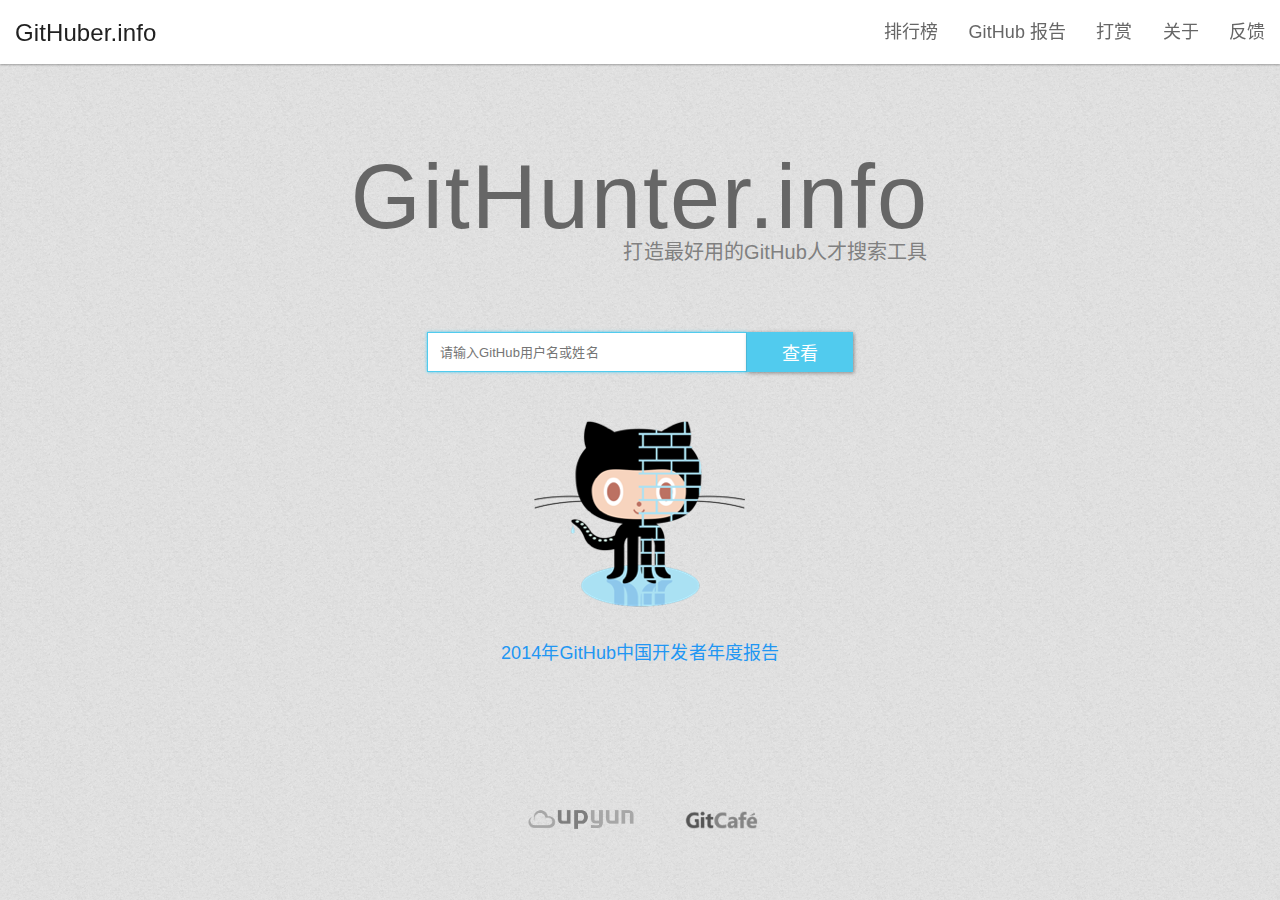
<file: index.html>
<!doctype html> <html class="no-js"> <head> <meta charset="utf-8"> <meta name="viewport" content="width=device-width,initial-scale=1,maximum-scale=1,user-scalable=no"> <meta http-equiv="X-UA-Compatible" content="IE=edge"> <meta http-equiv="Content-Language" content="zh-CN"> <title>GitHunter.info | 打造最好用的GitHub人才挖掘工具</title> <meta name="description" content="帮助你更好更快地发掘出GitHub上的人才"> <meta name="keywords" content="GitHub,招聘,人才"> <meta name="author" content="@梁杰_numbbbbb,@NatsuDawn"> <link rel="apple-touch-icon" sizes="57x57" href="/images/icon.3b45cf35.png"> <link rel="apple-touch-icon" sizes="114x114" href="/images/icon.3b45cf35.png"> <link rel="apple-touch-icon" sizes="72x72" href="/images/icon.3b45cf35.png"> <link rel="apple-touch-icon" sizes="144x144" href="/images/icon.3b45cf35.png"> <link rel="icon" type="image/x-icon" href="/images/favicon.ico"> <!-- Place favicon.ico and apple-touch-icon.png in the root directory --> <link rel="stylesheet" href="/styles/vendor.95167026.css"> <!-- <link rel="stylesheet" href="http://staticfile00.b0.upaiyun.com/vendor.css" /> --> <link rel="stylesheet" href="/styles/main.647b6b4f.css"> <base href="/">  <body ng-app="App"> <!--[if lt IE 7]>
      <p class="browsehappy">You are using an <strong>outdated</strong> browser. Please <a href="http://browsehappy.com/">upgrade your browser</a> to improve your experience.</p>
    <![endif]--> <!-- Main App Content --> <div style="overflow:hidden;width:100%"> <nav class="navbar navbar-default navbar-fixed-top" role="navigation" ng-controller="navCtl"> <div class="container-fluid"> <!-- Brand and toggle get grouped for better mobile display --> <div class="navbar-header"> <button type="button" class="navbar-toggle collapsed" data-toggle="collapse" data-target="#bs-example-navbar-collapse-1"> <span class="sr-only">Toggle navigation</span> <span class="icon-bar"></span> <span class="icon-bar"></span> <span class="icon-bar"></span> </button> <a class="navbar-brand" href="/index">GitHuber.info</a> </div> <!-- Collect the nav links, forms, and other content for toggling --> <div class="collapse navbar-collapse" id="bs-example-navbar-collapse-1" style="margin-left:15%"> <form class="navbar-form navbar-left" role="search" ng-submit="search()" id="bar-search" style="display:none"> <div class="form-group"> <input type="text" class="form-control" placeholder="输入用户名" ng-model="sw"> </div> <button type="submit" class="btn btn-default">查看</button> </form> <ul class="nav navbar-nav navbar-right"> <li><a href="/rank">排行榜</a> </li><li><a href="#/report">GitHub 报告</a> </li> <li><a href="/donate">打赏</a> </li> <li><a href="/about">关于</a> </li> <li class="dropdown"> <a class="dropdown-toggle suggestionDrop" data-toggle="dropdown" role="button" aria-expanded="false">反馈</a> <ul class="dropdown-menu" role="menu"> <li> <div> <div id="feedback-main"> <input type="text" class="form-control feedback-part" id="feedback-email" style="margin-top:0px" placeholder="请留下您的邮箱"> <textarea class="form-control feedback-part" id="feedback-content" cols="30" rows="10" style="resize: none" placeholder="请输入您的意见建议，我们会认真阅读并一一回复的(๑>◡<๑) "></textarea> <div class="feedback-part"> <button class="btn btn-info btn-block" id="feedback-btn">提交</button> </div> </div> <div id="feedback-gangnam-style" style="display:none"> <img src="/images/gangnam-style.5b16e0c6.png" alt="" style="display:block;height:320px;width:90%;margin:0 auto"> </div> </div> </li> </ul> </li> </ul> </div> </div> </nav> <div ng-view></div> </div> <!-- Main App Content Done --> <a href="#0" class="cd-top">Top</a> <!-- Google Analytics: change UA-XXXXX-X to be your site's ID --> <script>(function(i,s,o,g,r,a,m){i['GoogleAnalyticsObject']=r;i[r]=i[r]||function(){
       (i[r].q=i[r].q||[]).push(arguments)},i[r].l=1*new Date();a=s.createElement(o),
       m=s.getElementsByTagName(o)[0];a.async=1;a.src=g;m.parentNode.insertBefore(a,m)
       })(window,document,'script','//www.google-analytics.com/analytics.js','ga');

       ga('create', 'UA-58000212-1', 'auto');
       ga('send', 'pageview');</script> <!--[if lt IE 9]>
    <script src="scripts/oldieshim.1e732ab3.js"></script>
    <![endif]--> <script src="/scripts/vendor.f315e8cc.js"></script> <!-- <script src="http://staticfile00.b0.upaiyun.com/vendor.js"></script> --> <script src="/scripts/scripts.70b20b57.js"></script>
</file>
<file: styles/vendor.95167026.css>
@font-face{font-family:Roboto;font-style:normal;font-weight:300;src:local('Roboto Light'),local('Roboto-Light'),url(https://fonts.gstatic.com/s/roboto/v15/0eC6fl06luXEYWpBSJvXCIX0hVgzZQUfRDuZrPvH3D8.woff2) format('woff2');unicode-range:U+0460-052F,U+20B4,U+2DE0-2DFF,U+A640-A69F}@font-face{font-family:Roboto;font-style:normal;font-weight:300;src:local('Roboto Light'),local('Roboto-Light'),url(https://fonts.gstatic.com/s/roboto/v15/Fl4y0QdOxyyTHEGMXX8kcYX0hVgzZQUfRDuZrPvH3D8.woff2) format('woff2');unicode-range:U+0400-045F,U+0490-0491,U+04B0-04B1,U+2116}@font-face{font-family:Roboto;font-style:normal;font-weight:300;src:local('Roboto Light'),local('Roboto-Light'),url(https://fonts.gstatic.com/s/roboto/v15/-L14Jk06m6pUHB-5mXQQnYX0hVgzZQUfRDuZrPvH3D8.woff2) format('woff2');unicode-range:U+1F00-1FFF}@font-face{font-family:Roboto;font-style:normal;font-weight:300;src:local('Roboto Light'),local('Roboto-Light'),url(https://fonts.gstatic.com/s/roboto/v15/I3S1wsgSg9YCurV6PUkTOYX0hVgzZQUfRDuZrPvH3D8.woff2) format('woff2');unicode-range:U+0370-03FF}@font-face{font-family:Roboto;font-style:normal;font-weight:300;src:local('Roboto Light'),local('Roboto-Light'),url(https://fonts.gstatic.com/s/roboto/v15/NYDWBdD4gIq26G5XYbHsFIX0hVgzZQUfRDuZrPvH3D8.woff2) format('woff2');unicode-range:U+0102-0103,U+1EA0-1EF1,U+20AB}@font-face{font-family:Roboto;font-style:normal;font-weight:300;src:local('Roboto Light'),local('Roboto-Light'),url(https://fonts.gstatic.com/s/roboto/v15/Pru33qjShpZSmG3z6VYwnYX0hVgzZQUfRDuZrPvH3D8.woff2) format('woff2');unicode-range:U+0100-024F,U+1E00-1EFF,U+20A0-20AB,U+20AD-20CF,U+2C60-2C7F,U+A720-A7FF}@font-face{font-family:Roboto;font-style:normal;font-weight:300;src:local('Roboto Light'),local('Roboto-Light'),url(https://fonts.gstatic.com/s/roboto/v15/Hgo13k-tfSpn0qi1SFdUfZBw1xU1rKptJj_0jans920.woff2) format('woff2');unicode-range:U+0000-00FF,U+0131,U+0152-0153,U+02C6,U+02DA,U+02DC,U+2000-206F,U+2074,U+20AC,U+2212,U+2215,U+E0FF,U+EFFD,U+F000}@font-face{font-family:Roboto;font-style:normal;font-weight:400;src:local('Roboto'),local('Roboto-Regular'),url(https://fonts.gstatic.com/s/roboto/v15/sTdaA6j0Psb920Vjv-mrzH-_kf6ByYO6CLYdB4HQE-Y.woff2) format('woff2');unicode-range:U+0460-052F,U+20B4,U+2DE0-2DFF,U+A640-A69F}@font-face{font-family:Roboto;font-style:normal;font-weight:400;src:local('Roboto'),local('Roboto-Regular'),url(https://fonts.gstatic.com/s/roboto/v15/uYECMKoHcO9x1wdmbyHIm3-_kf6ByYO6CLYdB4HQE-Y.woff2) format('woff2');unicode-range:U+0400-045F,U+0490-0491,U+04B0-04B1,U+2116}@font-face{font-family:Roboto;font-style:normal;font-weight:400;src:local('Roboto'),local('Roboto-Regular'),url(https://fonts.gstatic.com/s/roboto/v15/tnj4SB6DNbdaQnsM8CFqBX-_kf6ByYO6CLYdB4HQE-Y.woff2) format('woff2');unicode-range:U+1F00-1FFF}@font-face{font-family:Roboto;font-style:normal;font-weight:400;src:local('Roboto'),local('Roboto-Regular'),url(https://fonts.gstatic.com/s/roboto/v15/_VYFx-s824kXq_Ul2BHqYH-_kf6ByYO6CLYdB4HQE-Y.woff2) format('woff2');unicode-range:U+0370-03FF}@font-face{font-family:Roboto;font-style:normal;font-weight:400;src:local('Roboto'),local('Roboto-Regular'),url(https://fonts.gstatic.com/s/roboto/v15/NJ4vxlgWwWbEsv18dAhqnn-_kf6ByYO6CLYdB4HQE-Y.woff2) format('woff2');unicode-range:U+0102-0103,U+1EA0-1EF1,U+20AB}@font-face{font-family:Roboto;font-style:normal;font-weight:400;src:local('Roboto'),local('Roboto-Regular'),url(https://fonts.gstatic.com/s/roboto/v15/Ks_cVxiCiwUWVsFWFA3Bjn-_kf6ByYO6CLYdB4HQE-Y.woff2) format('woff2');unicode-range:U+0100-024F,U+1E00-1EFF,U+20A0-20AB,U+20AD-20CF,U+2C60-2C7F,U+A720-A7FF}@font-face{font-family:Roboto;font-style:normal;font-weight:400;src:local('Roboto'),local('Roboto-Regular'),url(https://fonts.gstatic.com/s/roboto/v15/oMMgfZMQthOryQo9n22dcuvvDin1pK8aKteLpeZ5c0A.woff2) format('woff2');unicode-range:U+0000-00FF,U+0131,U+0152-0153,U+02C6,U+02DA,U+02DC,U+2000-206F,U+2074,U+20AC,U+2212,U+2215,U+E0FF,U+EFFD,U+F000}@font-face{font-family:Roboto;font-style:normal;font-weight:500;src:local('Roboto Medium'),local('Roboto-Medium'),url(https://fonts.gstatic.com/s/roboto/v15/ZLqKeelYbATG60EpZBSDy4X0hVgzZQUfRDuZrPvH3D8.woff2) format('woff2');unicode-range:U+0460-052F,U+20B4,U+2DE0-2DFF,U+A640-A69F}@font-face{font-family:Roboto;font-style:normal;font-weight:500;src:local('Roboto Medium'),local('Roboto-Medium'),url(https://fonts.gstatic.com/s/roboto/v15/oHi30kwQWvpCWqAhzHcCSIX0hVgzZQUfRDuZrPvH3D8.woff2) format('woff2');unicode-range:U+0400-045F,U+0490-0491,U+04B0-04B1,U+2116}@font-face{font-family:Roboto;font-style:normal;font-weight:500;src:local('Roboto Medium'),local('Roboto-Medium'),url(https://fonts.gstatic.com/s/roboto/v15/rGvHdJnr2l75qb0YND9NyIX0hVgzZQUfRDuZrPvH3D8.woff2) format('woff2');unicode-range:U+1F00-1FFF}@font-face{font-family:Roboto;font-style:normal;font-weight:500;src:local('Roboto Medium'),local('Roboto-Medium'),url(https://fonts.gstatic.com/s/roboto/v15/mx9Uck6uB63VIKFYnEMXrYX0hVgzZQUfRDuZrPvH3D8.woff2) format('woff2');unicode-range:U+0370-03FF}@font-face{font-family:Roboto;font-style:normal;font-weight:500;src:local('Roboto Medium'),local('Roboto-Medium'),url(https://fonts.gstatic.com/s/roboto/v15/mbmhprMH69Zi6eEPBYVFhYX0hVgzZQUfRDuZrPvH3D8.woff2) format('woff2');unicode-range:U+0102-0103,U+1EA0-1EF1,U+20AB}@font-face{font-family:Roboto;font-style:normal;font-weight:500;src:local('Roboto Medium'),local('Roboto-Medium'),url(https://fonts.gstatic.com/s/roboto/v15/oOeFwZNlrTefzLYmlVV1UIX0hVgzZQUfRDuZrPvH3D8.woff2) format('woff2');unicode-range:U+0100-024F,U+1E00-1EFF,U+20A0-20AB,U+20AD-20CF,U+2C60-2C7F,U+A720-A7FF}@font-face{font-family:Roboto;font-style:normal;font-weight:500;src:local('Roboto Medium'),local('Roboto-Medium'),url(https://fonts.gstatic.com/s/roboto/v15/RxZJdnzeo3R5zSexge8UUZBw1xU1rKptJj_0jans920.woff2) format('woff2');unicode-range:U+0000-00FF,U+0131,U+0152-0153,U+02C6,U+02DA,U+02DC,U+2000-206F,U+2074,U+20AC,U+2212,U+2215,U+E0FF,U+EFFD,U+F000}@font-face{font-family:Roboto;font-style:normal;font-weight:700;src:local('Roboto Bold'),local('Roboto-Bold'),url(https://fonts.gstatic.com/s/roboto/v15/77FXFjRbGzN4aCrSFhlh3oX0hVgzZQUfRDuZrPvH3D8.woff2) format('woff2');unicode-range:U+0460-052F,U+20B4,U+2DE0-2DFF,U+A640-A69F}@font-face{font-family:Roboto;font-style:normal;font-weight:700;src:local('Roboto Bold'),local('Roboto-Bold'),url(https://fonts.gstatic.com/s/roboto/v15/isZ-wbCXNKAbnjo6_TwHToX0hVgzZQUfRDuZrPvH3D8.woff2) format('woff2');unicode-range:U+0400-045F,U+0490-0491,U+04B0-04B1,U+2116}@font-face{font-family:Roboto;font-style:normal;font-weight:700;src:local('Roboto Bold'),local('Roboto-Bold'),url(https://fonts.gstatic.com/s/roboto/v15/UX6i4JxQDm3fVTc1CPuwqoX0hVgzZQUfRDuZrPvH3D8.woff2) format('woff2');unicode-range:U+1F00-1FFF}@font-face{font-family:Roboto;font-style:normal;font-weight:700;src:local('Roboto Bold'),local('Roboto-Bold'),url(https://fonts.gstatic.com/s/roboto/v15/jSN2CGVDbcVyCnfJfjSdfIX0hVgzZQUfRDuZrPvH3D8.woff2) format('woff2');unicode-range:U+0370-03FF}@font-face{font-family:Roboto;font-style:normal;font-weight:700;src:local('Roboto Bold'),local('Roboto-Bold'),url(https://fonts.gstatic.com/s/roboto/v15/PwZc-YbIL414wB9rB1IAPYX0hVgzZQUfRDuZrPvH3D8.woff2) format('woff2');unicode-range:U+0102-0103,U+1EA0-1EF1,U+20AB}@font-face{font-family:Roboto;font-style:normal;font-weight:700;src:local('Roboto Bold'),local('Roboto-Bold'),url(https://fonts.gstatic.com/s/roboto/v15/97uahxiqZRoncBaCEI3aW4X0hVgzZQUfRDuZrPvH3D8.woff2) format('woff2');unicode-range:U+0100-024F,U+1E00-1EFF,U+20A0-20AB,U+20AD-20CF,U+2C60-2C7F,U+A720-A7FF}@font-face{font-family:Roboto;font-style:normal;font-weight:700;src:local('Roboto Bold'),local('Roboto-Bold'),url(https://fonts.gstatic.com/s/roboto/v15/d-6IYplOFocCacKzxwXSOJBw1xU1rKptJj_0jans920.woff2) format('woff2');unicode-range:U+0000-00FF,U+0131,U+0152-0153,U+02C6,U+02DA,U+02DC,U+2000-206F,U+2074,U+20AC,U+2212,U+2215,U+E0FF,U+EFFD,U+F000}/*!
 * bootswatch v3.3.6
 * Homepage: http://bootswatch.com
 * Copyright 2012-2015 Thomas Park
 * Licensed under MIT
 * Based on Bootstrap
*//*!
 * Bootstrap v3.3.6 (http://getbootstrap.com)
 * Copyright 2011-2015 Twitter, Inc.
 * Licensed under MIT (https://github.com/twbs/bootstrap/blob/master/LICENSE)
 *//*! normalize.css v3.0.3 | MIT License | github.com/necolas/normalize.css */html{font-family:sans-serif;-ms-text-size-adjust:100%;-webkit-text-size-adjust:100%}body{margin:0}article,aside,details,figcaption,figure,footer,header,hgroup,main,menu,nav,section,summary{display:block}audio,canvas,progress,video{display:inline-block;vertical-align:baseline}audio:not([controls]){display:none;height:0}[hidden],template{display:none}a{background-color:transparent}a:active,a:hover{outline:0}b,strong{font-weight:700}dfn{font-style:italic}h1{margin:.67em 0}mark{background:#ff0;color:#000}sub,sup{font-size:75%;line-height:0;position:relative;vertical-align:baseline}sup{top:-.5em}sub{bottom:-.25em}img{border:0}svg:not(:root){overflow:hidden}hr{-webkit-box-sizing:content-box;-moz-box-sizing:content-box;box-sizing:content-box;height:0}pre{overflow:auto}code,kbd,pre,samp{font-size:1em}button,input,optgroup,select,textarea{color:inherit;font:inherit;margin:0}button{overflow:visible}button,select{text-transform:none}button,html input[type=button],input[type=reset],input[type=submit]{-webkit-appearance:button;cursor:pointer}button[disabled],html input[disabled]{cursor:default}button::-moz-focus-inner,input::-moz-focus-inner{border:0;padding:0}input[type=checkbox],input[type=radio]{-webkit-box-sizing:border-box;-moz-box-sizing:border-box;box-sizing:border-box;padding:0}input[type=number]::-webkit-inner-spin-button,input[type=number]::-webkit-outer-spin-button{height:auto}input[type=search]::-webkit-search-cancel-button,input[type=search]::-webkit-search-decoration{-webkit-appearance:none}textarea{overflow:auto}optgroup{font-weight:700}table{border-collapse:collapse;border-spacing:0}td,th{padding:0}/*! Source: https://github.com/h5bp/html5-boilerplate/blob/master/src/css/main.css */@media print{*,:after,:before{background:transparent!important;color:#000!important;-webkit-box-shadow:none!important;box-shadow:none!important;text-shadow:none!important}a,a:visited{text-decoration:underline}a[href]:after{content:" (" attr(href) ")"}abbr[title]:after{content:" (" attr(title) ")"}a[href^="#"]:after,a[href^="javascript:"]:after{content:""}blockquote,pre{border:1px solid #999;page-break-inside:avoid}thead{display:table-header-group}img,tr{page-break-inside:avoid}img{max-width:100%!important}h2,h3,p{orphans:3;widows:3}h2,h3{page-break-after:avoid}.navbar{display:none}.btn>.caret,.dropup>.btn>.caret{border-top-color:#000!important}.label{border:1px solid #000}.table{border-collapse:collapse!important}.table td,.table th{background-color:#fff!important}.table-bordered td,.table-bordered th{border:1px solid #ddd!important}}@font-face{font-family:'Glyphicons Halflings';src:url(../fonts/glyphicons-halflings-regular.eot);src:url(../fonts/glyphicons-halflings-regular.eot?#iefix) format('embedded-opentype'),url(../fonts/glyphicons-halflings-regular.woff2) format('woff2'),url(../fonts/glyphicons-halflings-regular.woff) format('woff'),url(../fonts/glyphicons-halflings-regular.ttf) format('truetype'),url(../fonts/glyphicons-halflings-regular.svg#glyphicons_halflingsregular) format('svg')}.glyphicon{position:relative;top:1px;display:inline-block;font-family:'Glyphicons Halflings';font-style:normal;font-weight:400;line-height:1;-webkit-font-smoothing:antialiased;-moz-osx-font-smoothing:grayscale}.glyphicon-asterisk:before{content:"\002a"}.glyphicon-plus:before{content:"\002b"}.glyphicon-eur:before,.glyphicon-euro:before{content:"\20ac"}.glyphicon-minus:before{content:"\2212"}.glyphicon-cloud:before{content:"\2601"}.glyphicon-envelope:before{content:"\2709"}.glyphicon-pencil:before{content:"\270f"}.glyphicon-glass:before{content:"\e001"}.glyphicon-music:before{content:"\e002"}.glyphicon-search:before{content:"\e003"}.glyphicon-heart:before{content:"\e005"}.glyphicon-star:before{content:"\e006"}.glyphicon-star-empty:before{content:"\e007"}.glyphicon-user:before{content:"\e008"}.glyphicon-film:before{content:"\e009"}.glyphicon-th-large:before{content:"\e010"}.glyphicon-th:before{content:"\e011"}.glyphicon-th-list:before{content:"\e012"}.glyphicon-ok:before{content:"\e013"}.glyphicon-remove:before{content:"\e014"}.glyphicon-zoom-in:before{content:"\e015"}.glyphicon-zoom-out:before{content:"\e016"}.glyphicon-off:before{content:"\e017"}.glyphicon-signal:before{content:"\e018"}.glyphicon-cog:before{content:"\e019"}.glyphicon-trash:before{content:"\e020"}.glyphicon-home:before{content:"\e021"}.glyphicon-file:before{content:"\e022"}.glyphicon-time:before{content:"\e023"}.glyphicon-road:before{content:"\e024"}.glyphicon-download-alt:before{content:"\e025"}.glyphicon-download:before{content:"\e026"}.glyphicon-upload:before{content:"\e027"}.glyphicon-inbox:before{content:"\e028"}.glyphicon-play-circle:before{content:"\e029"}.glyphicon-repeat:before{content:"\e030"}.glyphicon-refresh:before{content:"\e031"}.glyphicon-list-alt:before{content:"\e032"}.glyphicon-lock:before{content:"\e033"}.glyphicon-flag:before{content:"\e034"}.glyphicon-headphones:before{content:"\e035"}.glyphicon-volume-off:before{content:"\e036"}.glyphicon-volume-down:before{content:"\e037"}.glyphicon-volume-up:before{content:"\e038"}.glyphicon-qrcode:before{content:"\e039"}.glyphicon-barcode:before{content:"\e040"}.glyphicon-tag:before{content:"\e041"}.glyphicon-tags:before{content:"\e042"}.glyphicon-book:before{content:"\e043"}.glyphicon-bookmark:before{content:"\e044"}.glyphicon-print:before{content:"\e045"}.glyphicon-camera:before{content:"\e046"}.glyphicon-font:before{content:"\e047"}.glyphicon-bold:before{content:"\e048"}.glyphicon-italic:before{content:"\e049"}.glyphicon-text-height:before{content:"\e050"}.glyphicon-text-width:before{content:"\e051"}.glyphicon-align-left:before{content:"\e052"}.glyphicon-align-center:before{content:"\e053"}.glyphicon-align-right:before{content:"\e054"}.glyphicon-align-justify:before{content:"\e055"}.glyphicon-list:before{content:"\e056"}.glyphicon-indent-left:before{content:"\e057"}.glyphicon-indent-right:before{content:"\e058"}.glyphicon-facetime-video:before{content:"\e059"}.glyphicon-picture:before{content:"\e060"}.glyphicon-map-marker:before{content:"\e062"}.glyphicon-adjust:before{content:"\e063"}.glyphicon-tint:before{content:"\e064"}.glyphicon-edit:before{content:"\e065"}.glyphicon-share:before{content:"\e066"}.glyphicon-check:before{content:"\e067"}.glyphicon-move:before{content:"\e068"}.glyphicon-step-backward:before{content:"\e069"}.glyphicon-fast-backward:before{content:"\e070"}.glyphicon-backward:before{content:"\e071"}.glyphicon-play:before{content:"\e072"}.glyphicon-pause:before{content:"\e073"}.glyphicon-stop:before{content:"\e074"}.glyphicon-forward:before{content:"\e075"}.glyphicon-fast-forward:before{content:"\e076"}.glyphicon-step-forward:before{content:"\e077"}.glyphicon-eject:before{content:"\e078"}.glyphicon-chevron-left:before{content:"\e079"}.glyphicon-chevron-right:before{content:"\e080"}.glyphicon-plus-sign:before{content:"\e081"}.glyphicon-minus-sign:before{content:"\e082"}.glyphicon-remove-sign:before{content:"\e083"}.glyphicon-ok-sign:before{content:"\e084"}.glyphicon-question-sign:before{content:"\e085"}.glyphicon-info-sign:before{content:"\e086"}.glyphicon-screenshot:before{content:"\e087"}.glyphicon-remove-circle:before{content:"\e088"}.glyphicon-ok-circle:before{content:"\e089"}.glyphicon-ban-circle:before{content:"\e090"}.glyphicon-arrow-left:before{content:"\e091"}.glyphicon-arrow-right:before{content:"\e092"}.glyphicon-arrow-up:before{content:"\e093"}.glyphicon-arrow-down:before{content:"\e094"}.glyphicon-share-alt:before{content:"\e095"}.glyphicon-resize-full:before{content:"\e096"}.glyphicon-resize-small:before{content:"\e097"}.glyphicon-exclamation-sign:before{content:"\e101"}.glyphicon-gift:before{content:"\e102"}.glyphicon-leaf:before{content:"\e103"}.glyphicon-fire:before{content:"\e104"}.glyphicon-eye-open:before{content:"\e105"}.glyphicon-eye-close:before{content:"\e106"}.glyphicon-warning-sign:before{content:"\e107"}.glyphicon-plane:before{content:"\e108"}.glyphicon-calendar:before{content:"\e109"}.glyphicon-random:before{content:"\e110"}.glyphicon-comment:before{content:"\e111"}.glyphicon-magnet:before{content:"\e112"}.glyphicon-chevron-up:before{content:"\e113"}.glyphicon-chevron-down:before{content:"\e114"}.glyphicon-retweet:before{content:"\e115"}.glyphicon-shopping-cart:before{content:"\e116"}.glyphicon-folder-close:before{content:"\e117"}.glyphicon-folder-open:before{content:"\e118"}.glyphicon-resize-vertical:before{content:"\e119"}.glyphicon-resize-horizontal:before{content:"\e120"}.glyphicon-hdd:before{content:"\e121"}.glyphicon-bullhorn:before{content:"\e122"}.glyphicon-bell:before{content:"\e123"}.glyphicon-certificate:before{content:"\e124"}.glyphicon-thumbs-up:before{content:"\e125"}.glyphicon-thumbs-down:before{content:"\e126"}.glyphicon-hand-right:before{content:"\e127"}.glyphicon-hand-left:before{content:"\e128"}.glyphicon-hand-up:before{content:"\e129"}.glyphicon-hand-down:before{content:"\e130"}.glyphicon-circle-arrow-right:before{content:"\e131"}.glyphicon-circle-arrow-left:before{content:"\e132"}.glyphicon-circle-arrow-up:before{content:"\e133"}.glyphicon-circle-arrow-down:before{content:"\e134"}.glyphicon-globe:before{content:"\e135"}.glyphicon-wrench:before{content:"\e136"}.glyphicon-tasks:before{content:"\e137"}.glyphicon-filter:before{content:"\e138"}.glyphicon-briefcase:before{content:"\e139"}.glyphicon-fullscreen:before{content:"\e140"}.glyphicon-dashboard:before{content:"\e141"}.glyphicon-paperclip:before{content:"\e142"}.glyphicon-heart-empty:before{content:"\e143"}.glyphicon-link:before{content:"\e144"}.glyphicon-phone:before{content:"\e145"}.glyphicon-pushpin:before{content:"\e146"}.glyphicon-usd:before{content:"\e148"}.glyphicon-gbp:before{content:"\e149"}.glyphicon-sort:before{content:"\e150"}.glyphicon-sort-by-alphabet:before{content:"\e151"}.glyphicon-sort-by-alphabet-alt:before{content:"\e152"}.glyphicon-sort-by-order:before{content:"\e153"}.glyphicon-sort-by-order-alt:before{content:"\e154"}.glyphicon-sort-by-attributes:before{content:"\e155"}.glyphicon-sort-by-attributes-alt:before{content:"\e156"}.glyphicon-unchecked:before{content:"\e157"}.glyphicon-expand:before{content:"\e158"}.glyphicon-collapse-down:before{content:"\e159"}.glyphicon-collapse-up:before{content:"\e160"}.glyphicon-log-in:before{content:"\e161"}.glyphicon-flash:before{content:"\e162"}.glyphicon-log-out:before{content:"\e163"}.glyphicon-new-window:before{content:"\e164"}.glyphicon-record:before{content:"\e165"}.glyphicon-save:before{content:"\e166"}.glyphicon-open:before{content:"\e167"}.glyphicon-saved:before{content:"\e168"}.glyphicon-import:before{content:"\e169"}.glyphicon-export:before{content:"\e170"}.glyphicon-send:before{content:"\e171"}.glyphicon-floppy-disk:before{content:"\e172"}.glyphicon-floppy-saved:before{content:"\e173"}.glyphicon-floppy-remove:before{content:"\e174"}.glyphicon-floppy-save:before{content:"\e175"}.glyphicon-floppy-open:before{content:"\e176"}.glyphicon-credit-card:before{content:"\e177"}.glyphicon-transfer:before{content:"\e178"}.glyphicon-cutlery:before{content:"\e179"}.glyphicon-header:before{content:"\e180"}.glyphicon-compressed:before{content:"\e181"}.glyphicon-earphone:before{content:"\e182"}.glyphicon-phone-alt:before{content:"\e183"}.glyphicon-tower:before{content:"\e184"}.glyphicon-stats:before{content:"\e185"}.glyphicon-sd-video:before{content:"\e186"}.glyphicon-hd-video:before{content:"\e187"}.glyphicon-subtitles:before{content:"\e188"}.glyphicon-sound-stereo:before{content:"\e189"}.glyphicon-sound-dolby:before{content:"\e190"}.glyphicon-sound-5-1:before{content:"\e191"}.glyphicon-sound-6-1:before{content:"\e192"}.glyphicon-sound-7-1:before{content:"\e193"}.glyphicon-copyright-mark:before{content:"\e194"}.glyphicon-registration-mark:before{content:"\e195"}.glyphicon-cloud-download:before{content:"\e197"}.glyphicon-cloud-upload:before{content:"\e198"}.glyphicon-tree-conifer:before{content:"\e199"}.glyphicon-tree-deciduous:before{content:"\e200"}.glyphicon-cd:before{content:"\e201"}.glyphicon-save-file:before{content:"\e202"}.glyphicon-open-file:before{content:"\e203"}.glyphicon-level-up:before{content:"\e204"}.glyphicon-copy:before{content:"\e205"}.glyphicon-paste:before{content:"\e206"}.glyphicon-alert:before{content:"\e209"}.glyphicon-equalizer:before{content:"\e210"}.glyphicon-king:before{content:"\e211"}.glyphicon-queen:before{content:"\e212"}.glyphicon-pawn:before{content:"\e213"}.glyphicon-bishop:before{content:"\e214"}.glyphicon-knight:before{content:"\e215"}.glyphicon-baby-formula:before{content:"\e216"}.glyphicon-tent:before{content:"\26fa"}.glyphicon-blackboard:before{content:"\e218"}.glyphicon-bed:before{content:"\e219"}.glyphicon-apple:before{content:"\f8ff"}.glyphicon-erase:before{content:"\e221"}.glyphicon-hourglass:before{content:"\231b"}.glyphicon-lamp:before{content:"\e223"}.glyphicon-duplicate:before{content:"\e224"}.glyphicon-piggy-bank:before{content:"\e225"}.glyphicon-scissors:before{content:"\e226"}.glyphicon-bitcoin:before,.glyphicon-btc:before,.glyphicon-xbt:before{content:"\e227"}.glyphicon-jpy:before,.glyphicon-yen:before{content:"\00a5"}.glyphicon-rub:before,.glyphicon-ruble:before{content:"\20bd"}.glyphicon-scale:before{content:"\e230"}.glyphicon-ice-lolly:before{content:"\e231"}.glyphicon-ice-lolly-tasted:before{content:"\e232"}.glyphicon-education:before{content:"\e233"}.glyphicon-option-horizontal:before{content:"\e234"}.glyphicon-option-vertical:before{content:"\e235"}.glyphicon-menu-hamburger:before{content:"\e236"}.glyphicon-modal-window:before{content:"\e237"}.glyphicon-oil:before{content:"\e238"}.glyphicon-grain:before{content:"\e239"}.glyphicon-sunglasses:before{content:"\e240"}.glyphicon-text-size:before{content:"\e241"}.glyphicon-text-color:before{content:"\e242"}.glyphicon-text-background:before{content:"\e243"}.glyphicon-object-align-top:before{content:"\e244"}.glyphicon-object-align-bottom:before{content:"\e245"}.glyphicon-object-align-horizontal:before{content:"\e246"}.glyphicon-object-align-left:before{content:"\e247"}.glyphicon-object-align-vertical:before{content:"\e248"}.glyphicon-object-align-right:before{content:"\e249"}.glyphicon-triangle-right:before{content:"\e250"}.glyphicon-triangle-left:before{content:"\e251"}.glyphicon-triangle-bottom:before{content:"\e252"}.glyphicon-triangle-top:before{content:"\e253"}.glyphicon-console:before{content:"\e254"}.glyphicon-superscript:before{content:"\e255"}.glyphicon-subscript:before{content:"\e256"}.glyphicon-menu-left:before{content:"\e257"}.glyphicon-menu-right:before{content:"\e258"}.glyphicon-menu-down:before{content:"\e259"}.glyphicon-menu-up:before{content:"\e260"}*,:after,:before{-webkit-box-sizing:border-box;-moz-box-sizing:border-box;box-sizing:border-box}html{font-size:10px;-webkit-tap-highlight-color:rgba(0,0,0,0)}body{font-family:Roboto,"Helvetica Neue",Helvetica,Arial,sans-serif;font-size:13px;line-height:1.846;color:#666;background-color:#fff}button,input,select,textarea{font-family:inherit;font-size:inherit;line-height:inherit}a{color:#2196f3;text-decoration:none}a:focus,a:hover{color:#0a6ebd;text-decoration:underline}a:focus{outline:thin dotted;outline:5px auto -webkit-focus-ring-color;outline-offset:-2px}figure{margin:0}img{vertical-align:middle}.carousel-inner>.item>a>img,.carousel-inner>.item>img,.img-responsive,.thumbnail a>img,.thumbnail>img{display:block;max-width:100%;height:auto}.img-rounded{border-radius:3px}.img-thumbnail{padding:4px;line-height:1.846;background-color:#fff;border:1px solid #ddd;border-radius:3px;-webkit-transition:all .2s ease-in-out;-o-transition:all .2s ease-in-out;transition:all .2s ease-in-out;display:inline-block;max-width:100%;height:auto}.img-circle{border-radius:50%}hr{margin-top:23px;margin-bottom:23px;border:0;border-top:1px solid #eee}.sr-only{position:absolute;width:1px;height:1px;margin:-1px;padding:0;overflow:hidden;clip:rect(0,0,0,0);border:0}.sr-only-focusable:active,.sr-only-focusable:focus{position:static;width:auto;height:auto;margin:0;overflow:visible;clip:auto}[role=button]{cursor:pointer}.h1,.h2,.h3,.h4,.h5,.h6,h1,h2,h3,h4,h5,h6{font-family:inherit;font-weight:400;line-height:1.1;color:#444}.h1 .small,.h1 small,.h2 .small,.h2 small,.h3 .small,.h3 small,.h4 .small,.h4 small,.h5 .small,.h5 small,.h6 .small,.h6 small,h1 .small,h1 small,h2 .small,h2 small,h3 .small,h3 small,h4 .small,h4 small,h5 .small,h5 small,h6 .small,h6 small{font-weight:400;line-height:1;color:#bbb}.h1,.h2,.h3,h1,h2,h3{margin-top:23px;margin-bottom:11.5px}.h1 .small,.h1 small,.h2 .small,.h2 small,.h3 .small,.h3 small,h1 .small,h1 small,h2 .small,h2 small,h3 .small,h3 small{font-size:65%}.h4,.h5,.h6,h4,h5,h6{margin-top:11.5px;margin-bottom:11.5px}.h4 .small,.h4 small,.h5 .small,.h5 small,.h6 .small,.h6 small,h4 .small,h4 small,h5 .small,h5 small,h6 .small,h6 small{font-size:75%}.h1,h1{font-size:56px}.h2,h2{font-size:45px}.h3,h3{font-size:34px}.h4,h4{font-size:24px}.h5,h5{font-size:20px}.h6,h6{font-size:14px}.lead{margin-bottom:23px;font-size:14px;font-weight:300;line-height:1.4}@media (min-width:768px){.lead{font-size:19.5px}}.small,small{font-size:92%}.mark,mark{background-color:#ffe0b2;padding:.2em}.text-left{text-align:left}.text-right{text-align:right}.text-center{text-align:center}.text-justify{text-align:justify}.text-nowrap{white-space:nowrap}.text-lowercase{text-transform:lowercase}.text-uppercase{text-transform:uppercase}.text-capitalize{text-transform:capitalize}.text-muted{color:#bbb}.text-primary{color:#2196f3}a.text-primary:focus,a.text-primary:hover{color:#0c7cd5}.text-success{color:#4caf50}a.text-success:focus,a.text-success:hover{color:#3d8b40}.text-info{color:#9c27b0}a.text-info:focus,a.text-info:hover{color:#771e86}.text-warning{color:#ff9800}a.text-warning:focus,a.text-warning:hover{color:#cc7a00}.text-danger{color:#e51c23}a.text-danger:focus,a.text-danger:hover{color:#b9151b}.bg-primary{color:#fff;background-color:#2196f3}a.bg-primary:focus,a.bg-primary:hover{background-color:#0c7cd5}.bg-success{background-color:#dff0d8}a.bg-success:focus,a.bg-success:hover{background-color:#c1e2b3}.bg-info{background-color:#e1bee7}a.bg-info:focus,a.bg-info:hover{background-color:#d099d9}.bg-warning{background-color:#ffe0b2}a.bg-warning:focus,a.bg-warning:hover{background-color:#ffcb7f}.bg-danger{background-color:#f9bdbb}a.bg-danger:focus,a.bg-danger:hover{background-color:#f5908c}.page-header{padding-bottom:10.5px;margin:46px 0 23px;border-bottom:1px solid #eee}ol,ul{margin-top:0;margin-bottom:11.5px}ol ol,ol ul,ul ol,ul ul{margin-bottom:0}.list-unstyled{padding-left:0;list-style:none}.list-inline{padding-left:0;list-style:none;margin-left:-5px}.list-inline>li{display:inline-block;padding-left:5px;padding-right:5px}dl{margin-top:0;margin-bottom:23px}dd,dt{line-height:1.846}dt{font-weight:700}dd{margin-left:0}@media (min-width:768px){.dl-horizontal dt{float:left;width:160px;clear:left;text-align:right;overflow:hidden;text-overflow:ellipsis;white-space:nowrap}.dl-horizontal dd{margin-left:180px}}abbr[data-original-title],abbr[title]{cursor:help;border-bottom:1px dotted #bbb}.initialism{font-size:90%;text-transform:uppercase}blockquote{padding:11.5px 23px;margin:0 0 23px;font-size:16.25px;border-left:5px solid #eee}blockquote ol:last-child,blockquote p:last-child,blockquote ul:last-child{margin-bottom:0}blockquote .small,blockquote footer,blockquote small{display:block;font-size:80%;line-height:1.846;color:#bbb}blockquote .small:before,blockquote footer:before,blockquote small:before{content:'\2014 \00A0'}.blockquote-reverse,blockquote.pull-right{padding-right:15px;padding-left:0;border-right:5px solid #eee;border-left:0;text-align:right}.blockquote-reverse .small:before,.blockquote-reverse footer:before,.blockquote-reverse small:before,blockquote.pull-right .small:before,blockquote.pull-right footer:before,blockquote.pull-right small:before{content:''}.blockquote-reverse .small:after,.blockquote-reverse footer:after,.blockquote-reverse small:after,blockquote.pull-right .small:after,blockquote.pull-right footer:after,blockquote.pull-right small:after{content:'\00A0 \2014'}address{margin-bottom:23px;font-style:normal;line-height:1.846}code,kbd,pre,samp{font-family:Menlo,Monaco,Consolas,"Courier New",monospace}code{padding:2px 4px;font-size:90%;color:#c7254e;background-color:#f9f2f4;border-radius:3px}kbd{padding:2px 4px;font-size:90%;color:#fff;background-color:#333;border-radius:3px;-webkit-box-shadow:inset 0 -1px 0 rgba(0,0,0,.25);box-shadow:inset 0 -1px 0 rgba(0,0,0,.25)}kbd kbd{padding:0;font-size:100%;font-weight:700;-webkit-box-shadow:none;box-shadow:none}pre{display:block;padding:11px;margin:0 0 11.5px;font-size:12px;line-height:1.846;word-break:break-all;word-wrap:break-word;color:#212121;background-color:#f5f5f5;border:1px solid #ccc;border-radius:3px}pre code{padding:0;font-size:inherit;color:inherit;white-space:pre-wrap;background-color:transparent;border-radius:0}.pre-scrollable{max-height:340px;overflow-y:scroll}.container,.container-fluid{margin-right:auto;margin-left:auto;padding-left:15px;padding-right:15px}@media (min-width:768px){.container{width:750px}}@media (min-width:992px){.container{width:970px}}@media (min-width:1200px){.container{width:1170px}}.row{margin-left:-15px;margin-right:-15px}.col-lg-1,.col-lg-10,.col-lg-11,.col-lg-12,.col-lg-2,.col-lg-3,.col-lg-4,.col-lg-5,.col-lg-6,.col-lg-7,.col-lg-8,.col-lg-9,.col-md-1,.col-md-10,.col-md-11,.col-md-12,.col-md-2,.col-md-3,.col-md-4,.col-md-5,.col-md-6,.col-md-7,.col-md-8,.col-md-9,.col-sm-1,.col-sm-10,.col-sm-11,.col-sm-12,.col-sm-2,.col-sm-3,.col-sm-4,.col-sm-5,.col-sm-6,.col-sm-7,.col-sm-8,.col-sm-9,.col-xs-1,.col-xs-10,.col-xs-11,.col-xs-12,.col-xs-2,.col-xs-3,.col-xs-4,.col-xs-5,.col-xs-6,.col-xs-7,.col-xs-8,.col-xs-9{position:relative;min-height:1px;padding-left:15px;padding-right:15px}.col-xs-1,.col-xs-10,.col-xs-11,.col-xs-12,.col-xs-2,.col-xs-3,.col-xs-4,.col-xs-5,.col-xs-6,.col-xs-7,.col-xs-8,.col-xs-9{float:left}.col-xs-12{width:100%}.col-xs-11{width:91.66666667%}.col-xs-10{width:83.33333333%}.col-xs-9{width:75%}.col-xs-8{width:66.66666667%}.col-xs-7{width:58.33333333%}.col-xs-6{width:50%}.col-xs-5{width:41.66666667%}.col-xs-4{width:33.33333333%}.col-xs-3{width:25%}.col-xs-2{width:16.66666667%}.col-xs-1{width:8.33333333%}.col-xs-pull-12{right:100%}.col-xs-pull-11{right:91.66666667%}.col-xs-pull-10{right:83.33333333%}.col-xs-pull-9{right:75%}.col-xs-pull-8{right:66.66666667%}.col-xs-pull-7{right:58.33333333%}.col-xs-pull-6{right:50%}.col-xs-pull-5{right:41.66666667%}.col-xs-pull-4{right:33.33333333%}.col-xs-pull-3{right:25%}.col-xs-pull-2{right:16.66666667%}.col-xs-pull-1{right:8.33333333%}.col-xs-pull-0{right:auto}.col-xs-push-12{left:100%}.col-xs-push-11{left:91.66666667%}.col-xs-push-10{left:83.33333333%}.col-xs-push-9{left:75%}.col-xs-push-8{left:66.66666667%}.col-xs-push-7{left:58.33333333%}.col-xs-push-6{left:50%}.col-xs-push-5{left:41.66666667%}.col-xs-push-4{left:33.33333333%}.col-xs-push-3{left:25%}.col-xs-push-2{left:16.66666667%}.col-xs-push-1{left:8.33333333%}.col-xs-push-0{left:auto}.col-xs-offset-12{margin-left:100%}.col-xs-offset-11{margin-left:91.66666667%}.col-xs-offset-10{margin-left:83.33333333%}.col-xs-offset-9{margin-left:75%}.col-xs-offset-8{margin-left:66.66666667%}.col-xs-offset-7{margin-left:58.33333333%}.col-xs-offset-6{margin-left:50%}.col-xs-offset-5{margin-left:41.66666667%}.col-xs-offset-4{margin-left:33.33333333%}.col-xs-offset-3{margin-left:25%}.col-xs-offset-2{margin-left:16.66666667%}.col-xs-offset-1{margin-left:8.33333333%}.col-xs-offset-0{margin-left:0}@media (min-width:768px){.col-sm-1,.col-sm-10,.col-sm-11,.col-sm-12,.col-sm-2,.col-sm-3,.col-sm-4,.col-sm-5,.col-sm-6,.col-sm-7,.col-sm-8,.col-sm-9{float:left}.col-sm-12{width:100%}.col-sm-11{width:91.66666667%}.col-sm-10{width:83.33333333%}.col-sm-9{width:75%}.col-sm-8{width:66.66666667%}.col-sm-7{width:58.33333333%}.col-sm-6{width:50%}.col-sm-5{width:41.66666667%}.col-sm-4{width:33.33333333%}.col-sm-3{width:25%}.col-sm-2{width:16.66666667%}.col-sm-1{width:8.33333333%}.col-sm-pull-12{right:100%}.col-sm-pull-11{right:91.66666667%}.col-sm-pull-10{right:83.33333333%}.col-sm-pull-9{right:75%}.col-sm-pull-8{right:66.66666667%}.col-sm-pull-7{right:58.33333333%}.col-sm-pull-6{right:50%}.col-sm-pull-5{right:41.66666667%}.col-sm-pull-4{right:33.33333333%}.col-sm-pull-3{right:25%}.col-sm-pull-2{right:16.66666667%}.col-sm-pull-1{right:8.33333333%}.col-sm-pull-0{right:auto}.col-sm-push-12{left:100%}.col-sm-push-11{left:91.66666667%}.col-sm-push-10{left:83.33333333%}.col-sm-push-9{left:75%}.col-sm-push-8{left:66.66666667%}.col-sm-push-7{left:58.33333333%}.col-sm-push-6{left:50%}.col-sm-push-5{left:41.66666667%}.col-sm-push-4{left:33.33333333%}.col-sm-push-3{left:25%}.col-sm-push-2{left:16.66666667%}.col-sm-push-1{left:8.33333333%}.col-sm-push-0{left:auto}.col-sm-offset-12{margin-left:100%}.col-sm-offset-11{margin-left:91.66666667%}.col-sm-offset-10{margin-left:83.33333333%}.col-sm-offset-9{margin-left:75%}.col-sm-offset-8{margin-left:66.66666667%}.col-sm-offset-7{margin-left:58.33333333%}.col-sm-offset-6{margin-left:50%}.col-sm-offset-5{margin-left:41.66666667%}.col-sm-offset-4{margin-left:33.33333333%}.col-sm-offset-3{margin-left:25%}.col-sm-offset-2{margin-left:16.66666667%}.col-sm-offset-1{margin-left:8.33333333%}.col-sm-offset-0{margin-left:0}}@media (min-width:992px){.col-md-1,.col-md-10,.col-md-11,.col-md-12,.col-md-2,.col-md-3,.col-md-4,.col-md-5,.col-md-6,.col-md-7,.col-md-8,.col-md-9{float:left}.col-md-12{width:100%}.col-md-11{width:91.66666667%}.col-md-10{width:83.33333333%}.col-md-9{width:75%}.col-md-8{width:66.66666667%}.col-md-7{width:58.33333333%}.col-md-6{width:50%}.col-md-5{width:41.66666667%}.col-md-4{width:33.33333333%}.col-md-3{width:25%}.col-md-2{width:16.66666667%}.col-md-1{width:8.33333333%}.col-md-pull-12{right:100%}.col-md-pull-11{right:91.66666667%}.col-md-pull-10{right:83.33333333%}.col-md-pull-9{right:75%}.col-md-pull-8{right:66.66666667%}.col-md-pull-7{right:58.33333333%}.col-md-pull-6{right:50%}.col-md-pull-5{right:41.66666667%}.col-md-pull-4{right:33.33333333%}.col-md-pull-3{right:25%}.col-md-pull-2{right:16.66666667%}.col-md-pull-1{right:8.33333333%}.col-md-pull-0{right:auto}.col-md-push-12{left:100%}.col-md-push-11{left:91.66666667%}.col-md-push-10{left:83.33333333%}.col-md-push-9{left:75%}.col-md-push-8{left:66.66666667%}.col-md-push-7{left:58.33333333%}.col-md-push-6{left:50%}.col-md-push-5{left:41.66666667%}.col-md-push-4{left:33.33333333%}.col-md-push-3{left:25%}.col-md-push-2{left:16.66666667%}.col-md-push-1{left:8.33333333%}.col-md-push-0{left:auto}.col-md-offset-12{margin-left:100%}.col-md-offset-11{margin-left:91.66666667%}.col-md-offset-10{margin-left:83.33333333%}.col-md-offset-9{margin-left:75%}.col-md-offset-8{margin-left:66.66666667%}.col-md-offset-7{margin-left:58.33333333%}.col-md-offset-6{margin-left:50%}.col-md-offset-5{margin-left:41.66666667%}.col-md-offset-4{margin-left:33.33333333%}.col-md-offset-3{margin-left:25%}.col-md-offset-2{margin-left:16.66666667%}.col-md-offset-1{margin-left:8.33333333%}.col-md-offset-0{margin-left:0}}@media (min-width:1200px){.col-lg-1,.col-lg-10,.col-lg-11,.col-lg-12,.col-lg-2,.col-lg-3,.col-lg-4,.col-lg-5,.col-lg-6,.col-lg-7,.col-lg-8,.col-lg-9{float:left}.col-lg-12{width:100%}.col-lg-11{width:91.66666667%}.col-lg-10{width:83.33333333%}.col-lg-9{width:75%}.col-lg-8{width:66.66666667%}.col-lg-7{width:58.33333333%}.col-lg-6{width:50%}.col-lg-5{width:41.66666667%}.col-lg-4{width:33.33333333%}.col-lg-3{width:25%}.col-lg-2{width:16.66666667%}.col-lg-1{width:8.33333333%}.col-lg-pull-12{right:100%}.col-lg-pull-11{right:91.66666667%}.col-lg-pull-10{right:83.33333333%}.col-lg-pull-9{right:75%}.col-lg-pull-8{right:66.66666667%}.col-lg-pull-7{right:58.33333333%}.col-lg-pull-6{right:50%}.col-lg-pull-5{right:41.66666667%}.col-lg-pull-4{right:33.33333333%}.col-lg-pull-3{right:25%}.col-lg-pull-2{right:16.66666667%}.col-lg-pull-1{right:8.33333333%}.col-lg-pull-0{right:auto}.col-lg-push-12{left:100%}.col-lg-push-11{left:91.66666667%}.col-lg-push-10{left:83.33333333%}.col-lg-push-9{left:75%}.col-lg-push-8{left:66.66666667%}.col-lg-push-7{left:58.33333333%}.col-lg-push-6{left:50%}.col-lg-push-5{left:41.66666667%}.col-lg-push-4{left:33.33333333%}.col-lg-push-3{left:25%}.col-lg-push-2{left:16.66666667%}.col-lg-push-1{left:8.33333333%}.col-lg-push-0{left:auto}.col-lg-offset-12{margin-left:100%}.col-lg-offset-11{margin-left:91.66666667%}.col-lg-offset-10{margin-left:83.33333333%}.col-lg-offset-9{margin-left:75%}.col-lg-offset-8{margin-left:66.66666667%}.col-lg-offset-7{margin-left:58.33333333%}.col-lg-offset-6{margin-left:50%}.col-lg-offset-5{margin-left:41.66666667%}.col-lg-offset-4{margin-left:33.33333333%}.col-lg-offset-3{margin-left:25%}.col-lg-offset-2{margin-left:16.66666667%}.col-lg-offset-1{margin-left:8.33333333%}.col-lg-offset-0{margin-left:0}}table{background-color:transparent}caption{padding-top:8px;padding-bottom:8px;color:#bbb;text-align:left}th{text-align:left}.table{width:100%;max-width:100%;margin-bottom:23px}.table>tbody>tr>td,.table>tbody>tr>th,.table>tfoot>tr>td,.table>tfoot>tr>th,.table>thead>tr>td,.table>thead>tr>th{padding:8px;line-height:1.846;vertical-align:top;border-top:1px solid #ddd}.table>thead>tr>th{vertical-align:bottom;border-bottom:2px solid #ddd}.table>caption+thead>tr:first-child>td,.table>caption+thead>tr:first-child>th,.table>colgroup+thead>tr:first-child>td,.table>colgroup+thead>tr:first-child>th,.table>thead:first-child>tr:first-child>td,.table>thead:first-child>tr:first-child>th{border-top:0}.table>tbody+tbody{border-top:2px solid #ddd}.table .table{background-color:#fff}.table-condensed>tbody>tr>td,.table-condensed>tbody>tr>th,.table-condensed>tfoot>tr>td,.table-condensed>tfoot>tr>th,.table-condensed>thead>tr>td,.table-condensed>thead>tr>th{padding:5px}.table-bordered,.table-bordered>tbody>tr>td,.table-bordered>tbody>tr>th,.table-bordered>tfoot>tr>td,.table-bordered>tfoot>tr>th,.table-bordered>thead>tr>td,.table-bordered>thead>tr>th{border:1px solid #ddd}.table-bordered>thead>tr>td,.table-bordered>thead>tr>th{border-bottom-width:2px}.table-striped>tbody>tr:nth-of-type(odd){background-color:#f9f9f9}.table-hover>tbody>tr:hover{background-color:#f5f5f5}table col[class*=col-]{position:static;float:none;display:table-column}table td[class*=col-],table th[class*=col-]{position:static;float:none;display:table-cell}.table>tbody>tr.active>td,.table>tbody>tr.active>th,.table>tbody>tr>td.active,.table>tbody>tr>th.active,.table>tfoot>tr.active>td,.table>tfoot>tr.active>th,.table>tfoot>tr>td.active,.table>tfoot>tr>th.active,.table>thead>tr.active>td,.table>thead>tr.active>th,.table>thead>tr>td.active,.table>thead>tr>th.active{background-color:#f5f5f5}.table-hover>tbody>tr.active:hover>td,.table-hover>tbody>tr.active:hover>th,.table-hover>tbody>tr:hover>.active,.table-hover>tbody>tr>td.active:hover,.table-hover>tbody>tr>th.active:hover{background-color:#e8e8e8}.table>tbody>tr.success>td,.table>tbody>tr.success>th,.table>tbody>tr>td.success,.table>tbody>tr>th.success,.table>tfoot>tr.success>td,.table>tfoot>tr.success>th,.table>tfoot>tr>td.success,.table>tfoot>tr>th.success,.table>thead>tr.success>td,.table>thead>tr.success>th,.table>thead>tr>td.success,.table>thead>tr>th.success{background-color:#dff0d8}.table-hover>tbody>tr.success:hover>td,.table-hover>tbody>tr.success:hover>th,.table-hover>tbody>tr:hover>.success,.table-hover>tbody>tr>td.success:hover,.table-hover>tbody>tr>th.success:hover{background-color:#d0e9c6}.table>tbody>tr.info>td,.table>tbody>tr.info>th,.table>tbody>tr>td.info,.table>tbody>tr>th.info,.table>tfoot>tr.info>td,.table>tfoot>tr.info>th,.table>tfoot>tr>td.info,.table>tfoot>tr>th.info,.table>thead>tr.info>td,.table>thead>tr.info>th,.table>thead>tr>td.info,.table>thead>tr>th.info{background-color:#e1bee7}.table-hover>tbody>tr.info:hover>td,.table-hover>tbody>tr.info:hover>th,.table-hover>tbody>tr:hover>.info,.table-hover>tbody>tr>td.info:hover,.table-hover>tbody>tr>th.info:hover{background-color:#d8abe0}.table>tbody>tr.warning>td,.table>tbody>tr.warning>th,.table>tbody>tr>td.warning,.table>tbody>tr>th.warning,.table>tfoot>tr.warning>td,.table>tfoot>tr.warning>th,.table>tfoot>tr>td.warning,.table>tfoot>tr>th.warning,.table>thead>tr.warning>td,.table>thead>tr.warning>th,.table>thead>tr>td.warning,.table>thead>tr>th.warning{background-color:#ffe0b2}.table-hover>tbody>tr.warning:hover>td,.table-hover>tbody>tr.warning:hover>th,.table-hover>tbody>tr:hover>.warning,.table-hover>tbody>tr>td.warning:hover,.table-hover>tbody>tr>th.warning:hover{background-color:#ffd699}.table>tbody>tr.danger>td,.table>tbody>tr.danger>th,.table>tbody>tr>td.danger,.table>tbody>tr>th.danger,.table>tfoot>tr.danger>td,.table>tfoot>tr.danger>th,.table>tfoot>tr>td.danger,.table>tfoot>tr>th.danger,.table>thead>tr.danger>td,.table>thead>tr.danger>th,.table>thead>tr>td.danger,.table>thead>tr>th.danger{background-color:#f9bdbb}.table-hover>tbody>tr.danger:hover>td,.table-hover>tbody>tr.danger:hover>th,.table-hover>tbody>tr:hover>.danger,.table-hover>tbody>tr>td.danger:hover,.table-hover>tbody>tr>th.danger:hover{background-color:#f7a6a4}.table-responsive{overflow-x:auto;min-height:.01%}@media screen and (max-width:767px){.table-responsive{width:100%;margin-bottom:17.25px;overflow-y:hidden;-ms-overflow-style:-ms-autohiding-scrollbar;border:1px solid #ddd}.table-responsive>.table{margin-bottom:0}.table-responsive>.table>tbody>tr>td,.table-responsive>.table>tbody>tr>th,.table-responsive>.table>tfoot>tr>td,.table-responsive>.table>tfoot>tr>th,.table-responsive>.table>thead>tr>td,.table-responsive>.table>thead>tr>th{white-space:nowrap}.table-responsive>.table-bordered{border:0}.table-responsive>.table-bordered>tbody>tr>td:first-child,.table-responsive>.table-bordered>tbody>tr>th:first-child,.table-responsive>.table-bordered>tfoot>tr>td:first-child,.table-responsive>.table-bordered>tfoot>tr>th:first-child,.table-responsive>.table-bordered>thead>tr>td:first-child,.table-responsive>.table-bordered>thead>tr>th:first-child{border-left:0}.table-responsive>.table-bordered>tbody>tr>td:last-child,.table-responsive>.table-bordered>tbody>tr>th:last-child,.table-responsive>.table-bordered>tfoot>tr>td:last-child,.table-responsive>.table-bordered>tfoot>tr>th:last-child,.table-responsive>.table-bordered>thead>tr>td:last-child,.table-responsive>.table-bordered>thead>tr>th:last-child{border-right:0}.table-responsive>.table-bordered>tbody>tr:last-child>td,.table-responsive>.table-bordered>tbody>tr:last-child>th,.table-responsive>.table-bordered>tfoot>tr:last-child>td,.table-responsive>.table-bordered>tfoot>tr:last-child>th{border-bottom:0}}fieldset{padding:0;margin:0;border:0;min-width:0}legend{display:block;width:100%;padding:0;margin-bottom:23px;font-size:19.5px;line-height:inherit;color:#212121;border:0;border-bottom:1px solid #e5e5e5}label{display:inline-block;max-width:100%;margin-bottom:5px}input[type=search]{-webkit-box-sizing:border-box;-moz-box-sizing:border-box;box-sizing:border-box}input[type=checkbox],input[type=radio]{margin:4px 0 0;line-height:normal}input[type=file]{display:block}input[type=range]{display:block;width:100%}select[multiple],select[size]{height:auto}input[type=checkbox]:focus,input[type=file]:focus,input[type=radio]:focus{outline:thin dotted;outline:5px auto -webkit-focus-ring-color;outline-offset:-2px}output{display:block;padding-top:7px;font-size:13px;line-height:1.846;color:#666}.form-control{display:block;width:100%;height:37px;padding:6px 16px;font-size:13px;line-height:1.846;color:#666;background-color:transparent;background-image:none;border:1px solid transparent;border-radius:3px;-webkit-box-shadow:inset 0 1px 1px rgba(0,0,0,.075);box-shadow:inset 0 1px 1px rgba(0,0,0,.075);-webkit-transition:border-color ease-in-out .15s,-webkit-box-shadow ease-in-out .15s;-o-transition:border-color ease-in-out .15s,box-shadow ease-in-out .15s;transition:border-color ease-in-out .15s,box-shadow ease-in-out .15s}.form-control:focus{border-color:#66afe9;outline:0;-webkit-box-shadow:inset 0 1px 1px rgba(0,0,0,.075),0 0 8px rgba(102,175,233,.6);box-shadow:inset 0 1px 1px rgba(0,0,0,.075),0 0 8px rgba(102,175,233,.6)}.form-control::-moz-placeholder{color:#bbb;opacity:1}.form-control:-ms-input-placeholder{color:#bbb}.form-control::-webkit-input-placeholder{color:#bbb}.form-control::-ms-expand{border:0;background-color:transparent}.form-control[disabled],.form-control[readonly],fieldset[disabled] .form-control{background-color:transparent;opacity:1}.form-control[disabled],fieldset[disabled] .form-control{cursor:not-allowed}textarea.form-control{height:auto}input[type=search]{-webkit-appearance:none}@media screen and (-webkit-min-device-pixel-ratio:0){input[type=date].form-control,input[type=datetime-local].form-control,input[type=month].form-control,input[type=time].form-control{line-height:37px}.input-group-sm input[type=date],.input-group-sm input[type=datetime-local],.input-group-sm input[type=month],.input-group-sm input[type=time],input[type=date].input-sm,input[type=datetime-local].input-sm,input[type=month].input-sm,input[type=time].input-sm{line-height:30px}.input-group-lg input[type=date],.input-group-lg input[type=datetime-local],.input-group-lg input[type=month],.input-group-lg input[type=time],input[type=date].input-lg,input[type=datetime-local].input-lg,input[type=month].input-lg,input[type=time].input-lg{line-height:45px}}.form-group{margin-bottom:15px}.checkbox,.radio{position:relative;display:block;margin-top:10px;margin-bottom:10px}.checkbox label,.radio label{min-height:23px;margin-bottom:0;font-weight:400;cursor:pointer}.checkbox+.checkbox,.radio+.radio{margin-top:-5px}.checkbox-inline,.radio-inline{position:relative;display:inline-block;padding-left:20px;margin-bottom:0;vertical-align:middle;font-weight:400;cursor:pointer}.checkbox-inline+.checkbox-inline,.radio-inline+.radio-inline{margin-top:0;margin-left:10px}.checkbox-inline.disabled,.checkbox.disabled label,.radio-inline.disabled,.radio.disabled label,fieldset[disabled] .checkbox label,fieldset[disabled] .checkbox-inline,fieldset[disabled] .radio label,fieldset[disabled] .radio-inline,fieldset[disabled] input[type=checkbox],fieldset[disabled] input[type=radio],input[type=checkbox].disabled,input[type=checkbox][disabled],input[type=radio].disabled,input[type=radio][disabled]{cursor:not-allowed}.form-control-static{padding-top:7px;padding-bottom:7px;margin-bottom:0;min-height:36px}.form-control-static.input-lg,.form-control-static.input-sm{padding-left:0;padding-right:0}.input-sm{height:30px;padding:5px 10px;font-size:12px;line-height:1.5;border-radius:3px}select.input-sm{height:30px;line-height:30px}select[multiple].input-sm,textarea.input-sm{height:auto}.form-group-sm .form-control{height:30px;padding:5px 10px;font-size:12px;line-height:1.5;border-radius:3px}.form-group-sm select.form-control{height:30px;line-height:30px}.form-group-sm select[multiple].form-control,.form-group-sm textarea.form-control{height:auto}.form-group-sm .form-control-static{height:30px;min-height:35px;padding:6px 10px;font-size:12px;line-height:1.5}.input-lg{height:45px;padding:10px 16px;font-size:17px;line-height:1.3333333;border-radius:3px}select.input-lg{height:45px;line-height:45px}select[multiple].input-lg,textarea.input-lg{height:auto}.form-group-lg .form-control{height:45px;padding:10px 16px;font-size:17px;line-height:1.3333333;border-radius:3px}.form-group-lg select.form-control{height:45px;line-height:45px}.form-group-lg select[multiple].form-control,.form-group-lg textarea.form-control{height:auto}.form-group-lg .form-control-static{height:45px;min-height:40px;padding:11px 16px;font-size:17px;line-height:1.3333333}.has-feedback{position:relative}.has-feedback .form-control{padding-right:46.25px}.form-control-feedback{position:absolute;top:0;right:0;z-index:2;display:block;width:37px;height:37px;line-height:37px;text-align:center;pointer-events:none}.form-group-lg .form-control+.form-control-feedback,.input-group-lg+.form-control-feedback,.input-lg+.form-control-feedback{width:45px;height:45px;line-height:45px}.form-group-sm .form-control+.form-control-feedback,.input-group-sm+.form-control-feedback,.input-sm+.form-control-feedback{width:30px;height:30px;line-height:30px}.has-success .checkbox,.has-success .checkbox-inline,.has-success .control-label,.has-success .help-block,.has-success .radio,.has-success .radio-inline,.has-success.checkbox label,.has-success.checkbox-inline label,.has-success.radio label,.has-success.radio-inline label{color:#4caf50}.has-success .form-control{border-color:#4caf50}.has-success .form-control:focus{border-color:#3d8b40}.has-success .form-control-feedback{color:#4caf50}.has-warning .checkbox,.has-warning .checkbox-inline,.has-warning .control-label,.has-warning .help-block,.has-warning .radio,.has-warning .radio-inline,.has-warning.checkbox label,.has-warning.checkbox-inline label,.has-warning.radio label,.has-warning.radio-inline label{color:#ff9800}.has-warning .form-control{border-color:#ff9800}.has-warning .form-control:focus{border-color:#cc7a00}.has-warning .form-control-feedback{color:#ff9800}.has-error .checkbox,.has-error .checkbox-inline,.has-error .control-label,.has-error .help-block,.has-error .radio,.has-error .radio-inline,.has-error.checkbox label,.has-error.checkbox-inline label,.has-error.radio label,.has-error.radio-inline label{color:#e51c23}.has-error .form-control{border-color:#e51c23}.has-error .form-control:focus{border-color:#b9151b}.has-error .form-control-feedback{color:#e51c23}.has-feedback label~.form-control-feedback{top:28px}.has-feedback label.sr-only~.form-control-feedback{top:0}.help-block{display:block;margin-top:5px;margin-bottom:10px;color:#a6a6a6}@media (min-width:768px){.form-inline .form-group{display:inline-block;margin-bottom:0;vertical-align:middle}.form-inline .form-control{display:inline-block;width:auto;vertical-align:middle}.form-inline .form-control-static{display:inline-block}.form-inline .input-group{display:inline-table;vertical-align:middle}.form-inline .input-group .form-control,.form-inline .input-group .input-group-addon,.form-inline .input-group .input-group-btn{width:auto}.form-inline .input-group>.form-control{width:100%}.form-inline .control-label{margin-bottom:0;vertical-align:middle}.form-inline .checkbox,.form-inline .radio{display:inline-block;margin-top:0;margin-bottom:0;vertical-align:middle}.form-inline .checkbox label,.form-inline .radio label{padding-left:0}.form-inline .checkbox input[type=checkbox],.form-inline .radio input[type=radio]{position:relative;margin-left:0}.form-inline .has-feedback .form-control-feedback{top:0}}.form-horizontal .checkbox,.form-horizontal .checkbox-inline,.form-horizontal .radio,.form-horizontal .radio-inline{margin-top:0;margin-bottom:0;padding-top:7px}.form-horizontal .checkbox,.form-horizontal .radio{min-height:30px}.form-horizontal .form-group{margin-left:-15px;margin-right:-15px}@media (min-width:768px){.form-horizontal .control-label{text-align:right;margin-bottom:0;padding-top:7px}}.form-horizontal .has-feedback .form-control-feedback{right:15px}@media (min-width:768px){.form-horizontal .form-group-lg .control-label{padding-top:11px;font-size:17px}}@media (min-width:768px){.form-horizontal .form-group-sm .control-label{padding-top:6px;font-size:12px}}.btn{display:inline-block;margin-bottom:0;font-weight:400;text-align:center;vertical-align:middle;-ms-touch-action:manipulation;touch-action:manipulation;cursor:pointer;background-image:none;white-space:nowrap;padding:6px 16px;font-size:13px;line-height:1.846;border-radius:3px;-webkit-user-select:none;-moz-user-select:none;-ms-user-select:none;user-select:none}.btn.active.focus,.btn.active:focus,.btn.focus,.btn:active.focus,.btn:active:focus,.btn:focus{outline:thin dotted;outline:5px auto -webkit-focus-ring-color;outline-offset:-2px}.btn.focus,.btn:focus,.btn:hover{color:#444;text-decoration:none}.btn.active,.btn:active{outline:0;background-image:none;-webkit-box-shadow:inset 0 3px 5px rgba(0,0,0,.125);box-shadow:inset 0 3px 5px rgba(0,0,0,.125)}.btn.disabled,.btn[disabled],fieldset[disabled] .btn{cursor:not-allowed;opacity:.65;filter:alpha(opacity=65);-webkit-box-shadow:none;box-shadow:none}a.btn.disabled,fieldset[disabled] a.btn{pointer-events:none}.btn-default{color:#444;background-color:#fff;border-color:transparent}.btn-default.active,.btn-default.focus,.btn-default:active,.btn-default:focus,.btn-default:hover,.open>.dropdown-toggle.btn-default{color:#444;background-color:#e6e6e6;border-color:rgba(0,0,0,0)}.btn-default.active.focus,.btn-default.active:focus,.btn-default.active:hover,.btn-default:active.focus,.btn-default:active:focus,.btn-default:active:hover,.open>.dropdown-toggle.btn-default.focus,.open>.dropdown-toggle.btn-default:focus,.open>.dropdown-toggle.btn-default:hover{color:#444;background-color:#d4d4d4;border-color:rgba(0,0,0,0)}.btn-default.active,.btn-default:active,.open>.dropdown-toggle.btn-default{background-image:none}.btn-default.disabled.focus,.btn-default.disabled:focus,.btn-default.disabled:hover,.btn-default[disabled].focus,.btn-default[disabled]:focus,.btn-default[disabled]:hover,fieldset[disabled] .btn-default.focus,fieldset[disabled] .btn-default:focus,fieldset[disabled] .btn-default:hover{background-color:#fff;border-color:transparent}.btn-default .badge{color:#fff;background-color:#444}.btn-primary{color:#fff;background-color:#2196f3;border-color:transparent}.btn-primary.active,.btn-primary.focus,.btn-primary:active,.btn-primary:focus,.btn-primary:hover,.open>.dropdown-toggle.btn-primary{color:#fff;background-color:#0c7cd5;border-color:rgba(0,0,0,0)}.btn-primary.active.focus,.btn-primary.active:focus,.btn-primary.active:hover,.btn-primary:active.focus,.btn-primary:active:focus,.btn-primary:active:hover,.open>.dropdown-toggle.btn-primary.focus,.open>.dropdown-toggle.btn-primary:focus,.open>.dropdown-toggle.btn-primary:hover{color:#fff;background-color:#0a68b4;border-color:rgba(0,0,0,0)}.btn-primary.active,.btn-primary:active,.open>.dropdown-toggle.btn-primary{background-image:none}.btn-primary.disabled.focus,.btn-primary.disabled:focus,.btn-primary.disabled:hover,.btn-primary[disabled].focus,.btn-primary[disabled]:focus,.btn-primary[disabled]:hover,fieldset[disabled] .btn-primary.focus,fieldset[disabled] .btn-primary:focus,fieldset[disabled] .btn-primary:hover{background-color:#2196f3;border-color:transparent}.btn-primary .badge{color:#2196f3;background-color:#fff}.btn-success{color:#fff;background-color:#4caf50;border-color:transparent}.btn-success.active,.btn-success.focus,.btn-success:active,.btn-success:focus,.btn-success:hover,.open>.dropdown-toggle.btn-success{color:#fff;background-color:#3d8b40;border-color:rgba(0,0,0,0)}.btn-success.active.focus,.btn-success.active:focus,.btn-success.active:hover,.btn-success:active.focus,.btn-success:active:focus,.btn-success:active:hover,.open>.dropdown-toggle.btn-success.focus,.open>.dropdown-toggle.btn-success:focus,.open>.dropdown-toggle.btn-success:hover{color:#fff;background-color:#327334;border-color:rgba(0,0,0,0)}.btn-success.active,.btn-success:active,.open>.dropdown-toggle.btn-success{background-image:none}.btn-success.disabled.focus,.btn-success.disabled:focus,.btn-success.disabled:hover,.btn-success[disabled].focus,.btn-success[disabled]:focus,.btn-success[disabled]:hover,fieldset[disabled] .btn-success.focus,fieldset[disabled] .btn-success:focus,fieldset[disabled] .btn-success:hover{background-color:#4caf50;border-color:transparent}.btn-success .badge{color:#4caf50;background-color:#fff}.btn-info{color:#fff;background-color:#9c27b0;border-color:transparent}.btn-info.active,.btn-info.focus,.btn-info:active,.btn-info:focus,.btn-info:hover,.open>.dropdown-toggle.btn-info{color:#fff;background-color:#771e86;border-color:rgba(0,0,0,0)}.btn-info.active.focus,.btn-info.active:focus,.btn-info.active:hover,.btn-info:active.focus,.btn-info:active:focus,.btn-info:active:hover,.open>.dropdown-toggle.btn-info.focus,.open>.dropdown-toggle.btn-info:focus,.open>.dropdown-toggle.btn-info:hover{color:#fff;background-color:#5d1769;border-color:rgba(0,0,0,0)}.btn-info.active,.btn-info:active,.open>.dropdown-toggle.btn-info{background-image:none}.btn-info.disabled.focus,.btn-info.disabled:focus,.btn-info.disabled:hover,.btn-info[disabled].focus,.btn-info[disabled]:focus,.btn-info[disabled]:hover,fieldset[disabled] .btn-info.focus,fieldset[disabled] .btn-info:focus,fieldset[disabled] .btn-info:hover{background-color:#9c27b0;border-color:transparent}.btn-info .badge{color:#9c27b0;background-color:#fff}.btn-warning{color:#fff;background-color:#ff9800;border-color:transparent}.btn-warning.active,.btn-warning.focus,.btn-warning:active,.btn-warning:focus,.btn-warning:hover,.open>.dropdown-toggle.btn-warning{color:#fff;background-color:#cc7a00;border-color:rgba(0,0,0,0)}.btn-warning.active.focus,.btn-warning.active:focus,.btn-warning.active:hover,.btn-warning:active.focus,.btn-warning:active:focus,.btn-warning:active:hover,.open>.dropdown-toggle.btn-warning.focus,.open>.dropdown-toggle.btn-warning:focus,.open>.dropdown-toggle.btn-warning:hover{color:#fff;background-color:#a86400;border-color:rgba(0,0,0,0)}.btn-warning.active,.btn-warning:active,.open>.dropdown-toggle.btn-warning{background-image:none}.btn-warning.disabled.focus,.btn-warning.disabled:focus,.btn-warning.disabled:hover,.btn-warning[disabled].focus,.btn-warning[disabled]:focus,.btn-warning[disabled]:hover,fieldset[disabled] .btn-warning.focus,fieldset[disabled] .btn-warning:focus,fieldset[disabled] .btn-warning:hover{background-color:#ff9800;border-color:transparent}.btn-warning .badge{color:#ff9800;background-color:#fff}.btn-danger{color:#fff;background-color:#e51c23;border-color:transparent}.btn-danger.active,.btn-danger.focus,.btn-danger:active,.btn-danger:focus,.btn-danger:hover,.open>.dropdown-toggle.btn-danger{color:#fff;background-color:#b9151b;border-color:rgba(0,0,0,0)}.btn-danger.active.focus,.btn-danger.active:focus,.btn-danger.active:hover,.btn-danger:active.focus,.btn-danger:active:focus,.btn-danger:active:hover,.open>.dropdown-toggle.btn-danger.focus,.open>.dropdown-toggle.btn-danger:focus,.open>.dropdown-toggle.btn-danger:hover{color:#fff;background-color:#991216;border-color:rgba(0,0,0,0)}.btn-danger.active,.btn-danger:active,.open>.dropdown-toggle.btn-danger{background-image:none}.btn-danger.disabled.focus,.btn-danger.disabled:focus,.btn-danger.disabled:hover,.btn-danger[disabled].focus,.btn-danger[disabled]:focus,.btn-danger[disabled]:hover,fieldset[disabled] .btn-danger.focus,fieldset[disabled] .btn-danger:focus,fieldset[disabled] .btn-danger:hover{background-color:#e51c23;border-color:transparent}.btn-danger .badge{color:#e51c23;background-color:#fff}.btn-link{font-weight:400}.btn-link,.btn-link.active,.btn-link:active,.btn-link[disabled],fieldset[disabled] .btn-link{background-color:transparent;-webkit-box-shadow:none;box-shadow:none}.btn-link,.btn-link:active,.btn-link:focus,.btn-link:hover{border-color:transparent}.btn-link[disabled]:focus,.btn-link[disabled]:hover,fieldset[disabled] .btn-link:focus,fieldset[disabled] .btn-link:hover{color:#bbb;text-decoration:none}.btn-group-lg>.btn,.btn-lg{padding:10px 16px;font-size:17px;line-height:1.3333333;border-radius:3px}.btn-group-sm>.btn,.btn-sm{padding:5px 10px;font-size:12px;line-height:1.5;border-radius:3px}.btn-group-xs>.btn,.btn-xs{padding:1px 5px;font-size:12px;line-height:1.5;border-radius:3px}.btn-block{display:block;width:100%}.btn-block+.btn-block{margin-top:5px}input[type=button].btn-block,input[type=reset].btn-block,input[type=submit].btn-block{width:100%}.fade{opacity:0;-webkit-transition:opacity .15s linear;-o-transition:opacity .15s linear;transition:opacity .15s linear}.fade.in{opacity:1}.collapse{display:none}.collapse.in{display:block}tr.collapse.in{display:table-row}tbody.collapse.in{display:table-row-group}.collapsing{position:relative;height:0;overflow:hidden;-webkit-transition-property:height,visibility;-o-transition-property:height,visibility;transition-property:height,visibility;-webkit-transition-duration:.35s;-o-transition-duration:.35s;transition-duration:.35s;-webkit-transition-timing-function:ease;-o-transition-timing-function:ease;transition-timing-function:ease}.caret{display:inline-block;width:0;height:0;margin-left:2px;vertical-align:middle;border-top:4px dashed;border-right:4px solid transparent;border-left:4px solid transparent}.dropdown,.dropup{position:relative}.dropdown-toggle:focus{outline:0}.dropdown-menu{position:absolute;top:100%;left:0;z-index:1000;display:none;float:left;min-width:160px;padding:5px 0;margin:2px 0 0;list-style:none;font-size:13px;text-align:left;background-color:#fff;border-radius:3px;-webkit-background-clip:padding-box;background-clip:padding-box}.dropdown-menu.pull-right{right:0;left:auto}.dropdown-menu .divider{height:1px;margin:10.5px 0;overflow:hidden;background-color:#e5e5e5}.dropdown-menu>li>a{display:block;padding:3px 20px;clear:both;font-weight:400;line-height:1.846;color:#666;white-space:nowrap}.dropdown-menu>li>a:focus,.dropdown-menu>li>a:hover{text-decoration:none;color:#141414;background-color:#eee}.dropdown-menu>.active>a,.dropdown-menu>.active>a:focus,.dropdown-menu>.active>a:hover{color:#fff;text-decoration:none;outline:0;background-color:#2196f3}.dropdown-menu>.disabled>a,.dropdown-menu>.disabled>a:focus,.dropdown-menu>.disabled>a:hover{color:#bbb}.dropdown-menu>.disabled>a:focus,.dropdown-menu>.disabled>a:hover{text-decoration:none;background-color:transparent;background-image:none;filter:progid:DXImageTransform.Microsoft.gradient(enabled=false);cursor:not-allowed}.open>.dropdown-menu{display:block}.open>a{outline:0}.dropdown-menu-right{left:auto;right:0}.dropdown-menu-left{left:0;right:auto}.dropdown-header{display:block;padding:3px 20px;font-size:12px;line-height:1.846;color:#bbb;white-space:nowrap}.dropdown-backdrop{position:fixed;left:0;right:0;bottom:0;top:0;z-index:990}.pull-right>.dropdown-menu{right:0;left:auto}.dropup .caret,.navbar-fixed-bottom .dropdown .caret{border-top:0;border-bottom:4px dashed;content:""}.dropup .dropdown-menu,.navbar-fixed-bottom .dropdown .dropdown-menu{top:auto;bottom:100%;margin-bottom:2px}@media (min-width:768px){.navbar-right .dropdown-menu{left:auto;right:0}.navbar-right .dropdown-menu-left{left:0;right:auto}}.btn-group,.btn-group-vertical{position:relative;display:inline-block;vertical-align:middle}.btn-group-vertical>.btn,.btn-group>.btn{position:relative;float:left}.btn-group-vertical>.btn.active,.btn-group-vertical>.btn:active,.btn-group-vertical>.btn:focus,.btn-group-vertical>.btn:hover,.btn-group>.btn.active,.btn-group>.btn:active,.btn-group>.btn:focus,.btn-group>.btn:hover{z-index:2}.btn-toolbar{margin-left:-5px}.btn-toolbar .btn,.btn-toolbar .btn-group,.btn-toolbar .input-group{float:left}.btn-toolbar>.btn,.btn-toolbar>.btn-group,.btn-toolbar>.input-group{margin-left:5px}.btn-group>.btn:not(:first-child):not(:last-child):not(.dropdown-toggle){border-radius:0}.btn-group>.btn:first-child{margin-left:0}.btn-group>.btn:first-child:not(:last-child):not(.dropdown-toggle){border-bottom-right-radius:0;border-top-right-radius:0}.btn-group>.btn:last-child:not(:first-child),.btn-group>.dropdown-toggle:not(:first-child){border-bottom-left-radius:0;border-top-left-radius:0}.btn-group>.btn-group{float:left}.btn-group>.btn-group:not(:first-child):not(:last-child)>.btn{border-radius:0}.btn-group>.btn-group:first-child:not(:last-child)>.btn:last-child,.btn-group>.btn-group:first-child:not(:last-child)>.dropdown-toggle{border-bottom-right-radius:0;border-top-right-radius:0}.btn-group>.btn-group:last-child:not(:first-child)>.btn:first-child{border-bottom-left-radius:0;border-top-left-radius:0}.btn-group .dropdown-toggle:active,.btn-group.open .dropdown-toggle{outline:0}.btn-group>.btn+.dropdown-toggle{padding-left:8px;padding-right:8px}.btn-group>.btn-lg+.dropdown-toggle{padding-left:12px;padding-right:12px}.btn-group.open .dropdown-toggle{-webkit-box-shadow:inset 0 3px 5px rgba(0,0,0,.125);box-shadow:inset 0 3px 5px rgba(0,0,0,.125)}.btn-group.open .dropdown-toggle.btn-link{-webkit-box-shadow:none;box-shadow:none}.btn .caret{margin-left:0}.btn-lg .caret{border-width:5px 5px 0;border-bottom-width:0}.dropup .btn-lg .caret{border-width:0 5px 5px}.btn-group-vertical>.btn,.btn-group-vertical>.btn-group,.btn-group-vertical>.btn-group>.btn{display:block;float:none;width:100%;max-width:100%}.btn-group-vertical>.btn-group>.btn{float:none}.btn-group-vertical>.btn+.btn,.btn-group-vertical>.btn+.btn-group,.btn-group-vertical>.btn-group+.btn,.btn-group-vertical>.btn-group+.btn-group{margin-left:0}.btn-group-vertical>.btn:not(:first-child):not(:last-child){border-radius:0}.btn-group-vertical>.btn:first-child:not(:last-child){border-top-right-radius:3px;border-top-left-radius:3px;border-bottom-right-radius:0;border-bottom-left-radius:0}.btn-group-vertical>.btn:last-child:not(:first-child){border-top-right-radius:0;border-top-left-radius:0;border-bottom-right-radius:3px;border-bottom-left-radius:3px}.btn-group-vertical>.btn-group:not(:first-child):not(:last-child)>.btn{border-radius:0}.btn-group-vertical>.btn-group:first-child:not(:last-child)>.btn:last-child,.btn-group-vertical>.btn-group:first-child:not(:last-child)>.dropdown-toggle{border-bottom-right-radius:0;border-bottom-left-radius:0}.btn-group-vertical>.btn-group:last-child:not(:first-child)>.btn:first-child{border-top-right-radius:0;border-top-left-radius:0}.btn-group-justified{display:table;width:100%;table-layout:fixed;border-collapse:separate}.btn-group-justified>.btn,.btn-group-justified>.btn-group{float:none;display:table-cell;width:1%}.btn-group-justified>.btn-group .btn{width:100%}.btn-group-justified>.btn-group .dropdown-menu{left:auto}[data-toggle=buttons]>.btn input[type=checkbox],[data-toggle=buttons]>.btn input[type=radio],[data-toggle=buttons]>.btn-group>.btn input[type=checkbox],[data-toggle=buttons]>.btn-group>.btn input[type=radio]{position:absolute;clip:rect(0,0,0,0);pointer-events:none}.input-group{position:relative;display:table;border-collapse:separate}.input-group[class*=col-]{float:none;padding-left:0;padding-right:0}.input-group .form-control{position:relative;z-index:2;float:left;width:100%;margin-bottom:0}.input-group .form-control:focus{z-index:3}.input-group-lg>.form-control,.input-group-lg>.input-group-addon,.input-group-lg>.input-group-btn>.btn{height:45px;padding:10px 16px;font-size:17px;line-height:1.3333333;border-radius:3px}select.input-group-lg>.form-control,select.input-group-lg>.input-group-addon,select.input-group-lg>.input-group-btn>.btn{height:45px;line-height:45px}select[multiple].input-group-lg>.form-control,select[multiple].input-group-lg>.input-group-addon,select[multiple].input-group-lg>.input-group-btn>.btn,textarea.input-group-lg>.form-control,textarea.input-group-lg>.input-group-addon,textarea.input-group-lg>.input-group-btn>.btn{height:auto}.input-group-sm>.form-control,.input-group-sm>.input-group-addon,.input-group-sm>.input-group-btn>.btn{height:30px;padding:5px 10px;font-size:12px;line-height:1.5;border-radius:3px}select.input-group-sm>.form-control,select.input-group-sm>.input-group-addon,select.input-group-sm>.input-group-btn>.btn{height:30px;line-height:30px}select[multiple].input-group-sm>.form-control,select[multiple].input-group-sm>.input-group-addon,select[multiple].input-group-sm>.input-group-btn>.btn,textarea.input-group-sm>.form-control,textarea.input-group-sm>.input-group-addon,textarea.input-group-sm>.input-group-btn>.btn{height:auto}.input-group .form-control,.input-group-addon,.input-group-btn{display:table-cell}.input-group .form-control:not(:first-child):not(:last-child),.input-group-addon:not(:first-child):not(:last-child),.input-group-btn:not(:first-child):not(:last-child){border-radius:0}.input-group-addon,.input-group-btn{width:1%;white-space:nowrap;vertical-align:middle}.input-group-addon{padding:6px 16px;font-size:13px;font-weight:400;line-height:1;color:#666;text-align:center;background-color:transparent;border:1px solid transparent;border-radius:3px}.input-group-addon.input-sm{padding:5px 10px;font-size:12px;border-radius:3px}.input-group-addon.input-lg{padding:10px 16px;font-size:17px;border-radius:3px}.input-group-addon input[type=checkbox],.input-group-addon input[type=radio]{margin-top:0}.input-group .form-control:first-child,.input-group-addon:first-child,.input-group-btn:first-child>.btn,.input-group-btn:first-child>.btn-group>.btn,.input-group-btn:first-child>.dropdown-toggle,.input-group-btn:last-child>.btn-group:not(:last-child)>.btn,.input-group-btn:last-child>.btn:not(:last-child):not(.dropdown-toggle){border-bottom-right-radius:0;border-top-right-radius:0}.input-group-addon:first-child{border-right:0}.input-group .form-control:last-child,.input-group-addon:last-child,.input-group-btn:first-child>.btn-group:not(:first-child)>.btn,.input-group-btn:first-child>.btn:not(:first-child),.input-group-btn:last-child>.btn,.input-group-btn:last-child>.btn-group>.btn,.input-group-btn:last-child>.dropdown-toggle{border-bottom-left-radius:0;border-top-left-radius:0}.input-group-addon:last-child{border-left:0}.input-group-btn{position:relative;font-size:0;white-space:nowrap}.input-group-btn>.btn{position:relative}.input-group-btn>.btn+.btn{margin-left:-1px}.input-group-btn>.btn:active,.input-group-btn>.btn:focus,.input-group-btn>.btn:hover{z-index:2}.input-group-btn:first-child>.btn,.input-group-btn:first-child>.btn-group{margin-right:-1px}.input-group-btn:last-child>.btn,.input-group-btn:last-child>.btn-group{z-index:2;margin-left:-1px}.nav{margin-bottom:0;padding-left:0;list-style:none}.nav>li{position:relative;display:block}.nav>li>a{position:relative;display:block;padding:10px 15px}.nav>li>a:focus,.nav>li>a:hover{text-decoration:none;background-color:#eee}.nav>li.disabled>a{color:#bbb}.nav>li.disabled>a:focus,.nav>li.disabled>a:hover{color:#bbb;text-decoration:none;background-color:transparent;cursor:not-allowed}.nav .open>a,.nav .open>a:focus,.nav .open>a:hover{background-color:#eee;border-color:#2196f3}.nav .nav-divider{height:1px;margin:10.5px 0;overflow:hidden;background-color:#e5e5e5}.nav>li>a>img{max-width:none}.nav-tabs{border-bottom:1px solid transparent}.nav-tabs>li{float:left;margin-bottom:-1px}.nav-tabs>li>a{line-height:1.846;border-radius:3px 3px 0 0}.nav-tabs>li>a:hover{border-color:#eee #eee transparent}.nav-tabs>li.active>a,.nav-tabs>li.active>a:focus,.nav-tabs>li.active>a:hover{background-color:transparent;cursor:default}.nav-tabs.nav-justified{width:100%;border-bottom:0}.nav-tabs.nav-justified>li{float:none}.nav-tabs.nav-justified>li>a{text-align:center;margin-bottom:5px}.nav-tabs.nav-justified>.dropdown .dropdown-menu{top:auto;left:auto}@media (min-width:768px){.nav-tabs.nav-justified>li{display:table-cell;width:1%}.nav-tabs.nav-justified>li>a{margin-bottom:0}}.nav-tabs.nav-justified>li>a{margin-right:0;border-radius:3px}@media (min-width:768px){.nav-tabs.nav-justified>li>a{border-bottom:1px solid transparent;border-radius:3px 3px 0 0}.nav-tabs.nav-justified>.active>a,.nav-tabs.nav-justified>.active>a:focus,.nav-tabs.nav-justified>.active>a:hover{border-bottom-color:#fff}}.nav-pills>li{float:left}.nav-pills>li>a{border-radius:3px}.nav-pills>li+li{margin-left:2px}.nav-pills>li.active>a,.nav-pills>li.active>a:focus,.nav-pills>li.active>a:hover{color:#fff;background-color:#2196f3}.nav-stacked>li{float:none}.nav-stacked>li+li{margin-top:2px;margin-left:0}.nav-justified{width:100%}.nav-justified>li{float:none}.nav-justified>li>a{text-align:center;margin-bottom:5px}.nav-justified>.dropdown .dropdown-menu{top:auto;left:auto}@media (min-width:768px){.nav-justified>li{display:table-cell;width:1%}.nav-justified>li>a{margin-bottom:0}}.nav-tabs-justified{border-bottom:0}.nav-tabs-justified>li>a{margin-right:0;border-radius:3px}.nav-tabs-justified>.active>a,.nav-tabs-justified>.active>a:focus,.nav-tabs-justified>.active>a:hover{border:1px solid transparent}@media (min-width:768px){.nav-tabs-justified>li>a{border-bottom:1px solid transparent;border-radius:3px 3px 0 0}.nav-tabs-justified>.active>a,.nav-tabs-justified>.active>a:focus,.nav-tabs-justified>.active>a:hover{border-bottom-color:#fff}}.tab-content>.tab-pane{display:none}.tab-content>.active{display:block}.nav-tabs .dropdown-menu{border-top-right-radius:0;border-top-left-radius:0}.navbar{position:relative;min-height:64px;margin-bottom:23px}@media (min-width:768px){.navbar{border-radius:3px}}@media (min-width:768px){.navbar-header{float:left}}.navbar-collapse{overflow-x:visible;padding-right:15px;padding-left:15px;border-top:1px solid transparent;-webkit-box-shadow:inset 0 1px 0 rgba(255,255,255,.1);box-shadow:inset 0 1px 0 rgba(255,255,255,.1);-webkit-overflow-scrolling:touch}.navbar-collapse.in{overflow-y:auto}@media (min-width:768px){.navbar-collapse{width:auto;border-top:0;-webkit-box-shadow:none;box-shadow:none}.navbar-collapse.collapse{display:block!important;height:auto!important;padding-bottom:0;overflow:visible!important}.navbar-collapse.in{overflow-y:visible}.navbar-fixed-bottom .navbar-collapse,.navbar-fixed-top .navbar-collapse,.navbar-static-top .navbar-collapse{padding-left:0;padding-right:0}}.navbar-fixed-bottom .navbar-collapse,.navbar-fixed-top .navbar-collapse{max-height:340px}@media (max-device-width:480px) and (orientation:landscape){.navbar-fixed-bottom .navbar-collapse,.navbar-fixed-top .navbar-collapse{max-height:200px}}.container-fluid>.navbar-collapse,.container-fluid>.navbar-header,.container>.navbar-collapse,.container>.navbar-header{margin-right:-15px;margin-left:-15px}@media (min-width:768px){.container-fluid>.navbar-collapse,.container-fluid>.navbar-header,.container>.navbar-collapse,.container>.navbar-header{margin-right:0;margin-left:0}}.navbar-static-top{z-index:1000;border-width:0 0 1px}@media (min-width:768px){.navbar-static-top{border-radius:0}}.navbar-fixed-bottom,.navbar-fixed-top{position:fixed;right:0;left:0;z-index:1030}@media (min-width:768px){.navbar-fixed-bottom,.navbar-fixed-top{border-radius:0}}.navbar-fixed-top{top:0;border-width:0 0 1px}.navbar-fixed-bottom{bottom:0;margin-bottom:0;border-width:1px 0 0}.navbar-brand{float:left;padding:20.5px 15px;line-height:23px;height:64px}.navbar-brand:focus,.navbar-brand:hover{text-decoration:none}.navbar-brand>img{display:block}@media (min-width:768px){.navbar>.container .navbar-brand,.navbar>.container-fluid .navbar-brand{margin-left:-15px}}.navbar-toggle{position:relative;float:right;margin-right:15px;padding:9px 10px;margin-top:15px;margin-bottom:15px;background-color:transparent;background-image:none;border:1px solid transparent;border-radius:3px}.navbar-toggle:focus{outline:0}.navbar-toggle .icon-bar{display:block;width:22px;height:2px;border-radius:1px}.navbar-toggle .icon-bar+.icon-bar{margin-top:4px}@media (min-width:768px){.navbar-toggle{display:none}}.navbar-nav{margin:10.25px -15px}.navbar-nav>li>a{padding-top:10px;padding-bottom:10px;line-height:23px}@media (max-width:767px){.navbar-nav .open .dropdown-menu{position:static;float:none;width:auto;margin-top:0;background-color:transparent;border:0;-webkit-box-shadow:none;box-shadow:none}.navbar-nav .open .dropdown-menu .dropdown-header,.navbar-nav .open .dropdown-menu>li>a{padding:5px 15px 5px 25px}.navbar-nav .open .dropdown-menu>li>a{line-height:23px}.navbar-nav .open .dropdown-menu>li>a:focus,.navbar-nav .open .dropdown-menu>li>a:hover{background-image:none}}@media (min-width:768px){.navbar-nav{float:left;margin:0}.navbar-nav>li{float:left}.navbar-nav>li>a{padding-top:20.5px;padding-bottom:20.5px}}.navbar-form{margin-left:-15px;margin-right:-15px;padding:10px 15px;border-top:1px solid transparent;border-bottom:1px solid transparent;-webkit-box-shadow:inset 0 1px 0 rgba(255,255,255,.1),0 1px 0 rgba(255,255,255,.1);box-shadow:inset 0 1px 0 rgba(255,255,255,.1),0 1px 0 rgba(255,255,255,.1);margin-top:13.5px;margin-bottom:13.5px}@media (min-width:768px){.navbar-form .form-group{display:inline-block;margin-bottom:0;vertical-align:middle}.navbar-form .form-control{display:inline-block;width:auto;vertical-align:middle}.navbar-form .form-control-static{display:inline-block}.navbar-form .input-group{display:inline-table;vertical-align:middle}.navbar-form .input-group .form-control,.navbar-form .input-group .input-group-addon,.navbar-form .input-group .input-group-btn{width:auto}.navbar-form .input-group>.form-control{width:100%}.navbar-form .control-label{margin-bottom:0;vertical-align:middle}.navbar-form .checkbox,.navbar-form .radio{display:inline-block;margin-top:0;margin-bottom:0;vertical-align:middle}.navbar-form .checkbox label,.navbar-form .radio label{padding-left:0}.navbar-form .checkbox input[type=checkbox],.navbar-form .radio input[type=radio]{position:relative;margin-left:0}.navbar-form .has-feedback .form-control-feedback{top:0}}@media (max-width:767px){.navbar-form .form-group{margin-bottom:5px}.navbar-form .form-group:last-child{margin-bottom:0}}@media (min-width:768px){.navbar-form{width:auto;border:0;margin-left:0;margin-right:0;padding-top:0;padding-bottom:0;-webkit-box-shadow:none;box-shadow:none}}.navbar-nav>li>.dropdown-menu{margin-top:0;border-top-right-radius:0;border-top-left-radius:0}.navbar-fixed-bottom .navbar-nav>li>.dropdown-menu{margin-bottom:0;border-top-right-radius:3px;border-top-left-radius:3px;border-bottom-right-radius:0;border-bottom-left-radius:0}.navbar-btn{margin-top:13.5px;margin-bottom:13.5px}.navbar-btn.btn-sm{margin-top:17px;margin-bottom:17px}.navbar-btn.btn-xs{margin-top:21px;margin-bottom:21px}.navbar-text{margin-top:20.5px;margin-bottom:20.5px}@media (min-width:768px){.navbar-text{float:left;margin-left:15px;margin-right:15px}}@media (min-width:768px){.navbar-left{float:left!important}.navbar-right{float:right!important;margin-right:-15px}.navbar-right~.navbar-right{margin-right:0}}.navbar-default{background-color:#fff;border-color:transparent}.navbar-default .navbar-brand{color:#666}.navbar-default .navbar-brand:focus,.navbar-default .navbar-brand:hover{color:#212121;background-color:transparent}.navbar-default .navbar-text{color:#bbb}.navbar-default .navbar-nav>li>a{color:#666}.navbar-default .navbar-nav>li>a:focus,.navbar-default .navbar-nav>li>a:hover{color:#212121;background-color:transparent}.navbar-default .navbar-nav>.active>a,.navbar-default .navbar-nav>.active>a:focus,.navbar-default .navbar-nav>.active>a:hover{color:#212121;background-color:#eee}.navbar-default .navbar-nav>.disabled>a,.navbar-default .navbar-nav>.disabled>a:focus,.navbar-default .navbar-nav>.disabled>a:hover{color:#ccc;background-color:transparent}.navbar-default .navbar-toggle{border-color:transparent}.navbar-default .navbar-toggle:focus,.navbar-default .navbar-toggle:hover{background-color:transparent}.navbar-default .navbar-toggle .icon-bar{background-color:rgba(0,0,0,.5)}.navbar-default .navbar-collapse,.navbar-default .navbar-form{border-color:transparent}.navbar-default .navbar-nav>.open>a,.navbar-default .navbar-nav>.open>a:focus,.navbar-default .navbar-nav>.open>a:hover{background-color:#eee;color:#212121}@media (max-width:767px){.navbar-default .navbar-nav .open .dropdown-menu>li>a{color:#666}.navbar-default .navbar-nav .open .dropdown-menu>li>a:focus,.navbar-default .navbar-nav .open .dropdown-menu>li>a:hover{color:#212121;background-color:transparent}.navbar-default .navbar-nav .open .dropdown-menu>.active>a,.navbar-default .navbar-nav .open .dropdown-menu>.active>a:focus,.navbar-default .navbar-nav .open .dropdown-menu>.active>a:hover{color:#212121;background-color:#eee}.navbar-default .navbar-nav .open .dropdown-menu>.disabled>a,.navbar-default .navbar-nav .open .dropdown-menu>.disabled>a:focus,.navbar-default .navbar-nav .open .dropdown-menu>.disabled>a:hover{color:#ccc;background-color:transparent}}.navbar-default .navbar-link{color:#666}.navbar-default .navbar-link:hover{color:#212121}.navbar-default .btn-link{color:#666}.navbar-default .btn-link:focus,.navbar-default .btn-link:hover{color:#212121}.navbar-default .btn-link[disabled]:focus,.navbar-default .btn-link[disabled]:hover,fieldset[disabled] .navbar-default .btn-link:focus,fieldset[disabled] .navbar-default .btn-link:hover{color:#ccc}.navbar-inverse{background-color:#2196f3;border-color:transparent}.navbar-inverse .navbar-brand{color:#b2dbfb}.navbar-inverse .navbar-brand:focus,.navbar-inverse .navbar-brand:hover{color:#fff;background-color:transparent}.navbar-inverse .navbar-text{color:#bbb}.navbar-inverse .navbar-nav>li>a{color:#b2dbfb}.navbar-inverse .navbar-nav>li>a:focus,.navbar-inverse .navbar-nav>li>a:hover{color:#fff;background-color:transparent}.navbar-inverse .navbar-nav>.active>a,.navbar-inverse .navbar-nav>.active>a:focus,.navbar-inverse .navbar-nav>.active>a:hover{color:#fff;background-color:#0c7cd5}.navbar-inverse .navbar-nav>.disabled>a,.navbar-inverse .navbar-nav>.disabled>a:focus,.navbar-inverse .navbar-nav>.disabled>a:hover{color:#444;background-color:transparent}.navbar-inverse .navbar-toggle{border-color:transparent}.navbar-inverse .navbar-toggle:focus,.navbar-inverse .navbar-toggle:hover{background-color:transparent}.navbar-inverse .navbar-toggle .icon-bar{background-color:rgba(0,0,0,.5)}.navbar-inverse .navbar-collapse,.navbar-inverse .navbar-form{border-color:#0c84e4}.navbar-inverse .navbar-nav>.open>a,.navbar-inverse .navbar-nav>.open>a:focus,.navbar-inverse .navbar-nav>.open>a:hover{background-color:#0c7cd5;color:#fff}@media (max-width:767px){.navbar-inverse .navbar-nav .open .dropdown-menu>.dropdown-header{border-color:transparent}.navbar-inverse .navbar-nav .open .dropdown-menu .divider{background-color:transparent}.navbar-inverse .navbar-nav .open .dropdown-menu>li>a{color:#b2dbfb}.navbar-inverse .navbar-nav .open .dropdown-menu>li>a:focus,.navbar-inverse .navbar-nav .open .dropdown-menu>li>a:hover{color:#fff;background-color:transparent}.navbar-inverse .navbar-nav .open .dropdown-menu>.active>a,.navbar-inverse .navbar-nav .open .dropdown-menu>.active>a:focus,.navbar-inverse .navbar-nav .open .dropdown-menu>.active>a:hover{color:#fff;background-color:#0c7cd5}.navbar-inverse .navbar-nav .open .dropdown-menu>.disabled>a,.navbar-inverse .navbar-nav .open .dropdown-menu>.disabled>a:focus,.navbar-inverse .navbar-nav .open .dropdown-menu>.disabled>a:hover{color:#444;background-color:transparent}}.navbar-inverse .navbar-link{color:#b2dbfb}.navbar-inverse .navbar-link:hover{color:#fff}.navbar-inverse .btn-link{color:#b2dbfb}.navbar-inverse .btn-link:focus,.navbar-inverse .btn-link:hover{color:#fff}.navbar-inverse .btn-link[disabled]:focus,.navbar-inverse .btn-link[disabled]:hover,fieldset[disabled] .navbar-inverse .btn-link:focus,fieldset[disabled] .navbar-inverse .btn-link:hover{color:#444}.breadcrumb{padding:8px 15px;margin-bottom:23px;list-style:none;background-color:#f5f5f5;border-radius:3px}.breadcrumb>li{display:inline-block}.breadcrumb>li+li:before{content:"/\00a0";padding:0 5px;color:#ccc}.breadcrumb>.active{color:#bbb}.pagination{display:inline-block;padding-left:0;margin:23px 0;border-radius:3px}.pagination>li{display:inline}.pagination>li>a,.pagination>li>span{position:relative;float:left;padding:6px 16px;line-height:1.846;text-decoration:none;color:#2196f3;background-color:#fff;border:1px solid #ddd;margin-left:-1px}.pagination>li:first-child>a,.pagination>li:first-child>span{margin-left:0;border-bottom-left-radius:3px;border-top-left-radius:3px}.pagination>li:last-child>a,.pagination>li:last-child>span{border-bottom-right-radius:3px;border-top-right-radius:3px}.pagination>li>a:focus,.pagination>li>a:hover,.pagination>li>span:focus,.pagination>li>span:hover{z-index:2;color:#0a6ebd;background-color:#eee;border-color:#ddd}.pagination>.active>a,.pagination>.active>a:focus,.pagination>.active>a:hover,.pagination>.active>span,.pagination>.active>span:focus,.pagination>.active>span:hover{z-index:3;color:#fff;background-color:#2196f3;border-color:#2196f3;cursor:default}.pagination>.disabled>a,.pagination>.disabled>a:focus,.pagination>.disabled>a:hover,.pagination>.disabled>span,.pagination>.disabled>span:focus,.pagination>.disabled>span:hover{color:#bbb;background-color:#fff;border-color:#ddd;cursor:not-allowed}.pagination-lg>li>a,.pagination-lg>li>span{padding:10px 16px;font-size:17px;line-height:1.3333333}.pagination-lg>li:first-child>a,.pagination-lg>li:first-child>span{border-bottom-left-radius:3px;border-top-left-radius:3px}.pagination-lg>li:last-child>a,.pagination-lg>li:last-child>span{border-bottom-right-radius:3px;border-top-right-radius:3px}.pagination-sm>li>a,.pagination-sm>li>span{padding:5px 10px;font-size:12px;line-height:1.5}.pagination-sm>li:first-child>a,.pagination-sm>li:first-child>span{border-bottom-left-radius:3px;border-top-left-radius:3px}.pagination-sm>li:last-child>a,.pagination-sm>li:last-child>span{border-bottom-right-radius:3px;border-top-right-radius:3px}.pager{padding-left:0;margin:23px 0;list-style:none;text-align:center}.pager li{display:inline}.pager li>a,.pager li>span{display:inline-block;padding:5px 14px;background-color:#fff;border:1px solid #ddd;border-radius:15px}.pager li>a:focus,.pager li>a:hover{text-decoration:none;background-color:#eee}.pager .next>a,.pager .next>span{float:right}.pager .previous>a,.pager .previous>span{float:left}.pager .disabled>a,.pager .disabled>a:focus,.pager .disabled>a:hover,.pager .disabled>span{color:#bbb;background-color:#fff;cursor:not-allowed}.label{display:inline;padding:.2em .6em .3em;font-size:75%;font-weight:700;line-height:1;color:#fff;text-align:center;white-space:nowrap;vertical-align:baseline;border-radius:.25em}a.label:focus,a.label:hover{color:#fff;text-decoration:none;cursor:pointer}.label:empty{display:none}.btn .label{position:relative;top:-1px}.label-default{background-color:#bbb}.label-default[href]:focus,.label-default[href]:hover{background-color:#a2a2a2}.label-primary{background-color:#2196f3}.label-primary[href]:focus,.label-primary[href]:hover{background-color:#0c7cd5}.label-success{background-color:#4caf50}.label-success[href]:focus,.label-success[href]:hover{background-color:#3d8b40}.label-info{background-color:#9c27b0}.label-info[href]:focus,.label-info[href]:hover{background-color:#771e86}.label-warning{background-color:#ff9800}.label-warning[href]:focus,.label-warning[href]:hover{background-color:#cc7a00}.label-danger{background-color:#e51c23}.label-danger[href]:focus,.label-danger[href]:hover{background-color:#b9151b}.badge{display:inline-block;min-width:10px;font-size:12px;font-weight:400;color:#fff;line-height:1;vertical-align:middle;white-space:nowrap;text-align:center;background-color:#bbb;border-radius:10px}.badge:empty{display:none}.btn .badge{position:relative;top:-1px}.btn-group-xs>.btn .badge,.btn-xs .badge{top:0;padding:1px 5px}a.badge:focus,a.badge:hover{color:#fff;text-decoration:none;cursor:pointer}.list-group-item.active>.badge,.nav-pills>.active>a>.badge{color:#2196f3;background-color:#fff}.list-group-item>.badge{float:right}.list-group-item>.badge+.badge{margin-right:5px}.nav-pills>li>a>.badge{margin-left:3px}.jumbotron{padding-top:30px;padding-bottom:30px;margin-bottom:30px;color:inherit;background-color:#f9f9f9}.jumbotron .h1,.jumbotron h1{color:#444}.jumbotron p{margin-bottom:15px;font-size:20px;font-weight:200}.jumbotron>hr{border-top-color:#e0e0e0}.container .jumbotron,.container-fluid .jumbotron{border-radius:3px;padding-left:15px;padding-right:15px}.jumbotron .container{max-width:100%}@media screen and (min-width:768px){.jumbotron{padding-top:48px;padding-bottom:48px}.container .jumbotron,.container-fluid .jumbotron{padding-left:60px;padding-right:60px}.jumbotron .h1,.jumbotron h1{font-size:59px}}.thumbnail{display:block;padding:4px;margin-bottom:23px;line-height:1.846;background-color:#fff;border:1px solid #ddd;border-radius:3px;-webkit-transition:border .2s ease-in-out;-o-transition:border .2s ease-in-out;transition:border .2s ease-in-out}.thumbnail a>img,.thumbnail>img{margin-left:auto;margin-right:auto}a.thumbnail.active,a.thumbnail:focus,a.thumbnail:hover{border-color:#2196f3}.thumbnail .caption{padding:9px;color:#666}.alert{padding:15px;margin-bottom:23px;border-radius:3px}.alert h4{margin-top:0;color:inherit}.alert>p,.alert>ul{margin-bottom:0}.alert>p+p{margin-top:5px}.alert-dismissable,.alert-dismissible{padding-right:35px}.alert-dismissable .close,.alert-dismissible .close{position:relative;top:-2px;right:-21px;color:inherit}.alert-success{border-color:#d6e9c6;color:#4caf50}.alert-success hr{border-top-color:#c9e2b3}.alert-success .alert-link{color:#3d8b40}.alert-info{border-color:#cba4dd;color:#9c27b0}.alert-info hr{border-top-color:#c191d6}.alert-info .alert-link{color:#771e86}.alert-warning{border-color:#ffc599;color:#ff9800}.alert-warning hr{border-top-color:#ffb67f}.alert-warning .alert-link{color:#cc7a00}.alert-danger{border-color:#f7a4af;color:#e51c23}.alert-danger hr{border-top-color:#f58c9a}.alert-danger .alert-link{color:#b9151b}@-webkit-keyframes progress-bar-stripes{from{background-position:40px 0}to{background-position:0 0}}@-o-keyframes progress-bar-stripes{from{background-position:40px 0}to{background-position:0 0}}@keyframes progress-bar-stripes{from{background-position:40px 0}to{background-position:0 0}}.progress{overflow:hidden;margin-bottom:23px;background-color:#f5f5f5}.progress-bar{float:left;width:0;height:100%;font-size:12px;line-height:23px;color:#fff;text-align:center;background-color:#2196f3;-webkit-transition:width .6s ease;-o-transition:width .6s ease;transition:width .6s ease}.progress-bar-striped,.progress-striped .progress-bar{background-image:-webkit-linear-gradient(45deg,rgba(255,255,255,.15)25%,transparent 25%,transparent 50%,rgba(255,255,255,.15)50%,rgba(255,255,255,.15)75%,transparent 75%,transparent);background-image:-o-linear-gradient(45deg,rgba(255,255,255,.15)25%,transparent 25%,transparent 50%,rgba(255,255,255,.15)50%,rgba(255,255,255,.15)75%,transparent 75%,transparent);background-image:linear-gradient(45deg,rgba(255,255,255,.15)25%,transparent 25%,transparent 50%,rgba(255,255,255,.15)50%,rgba(255,255,255,.15)75%,transparent 75%,transparent);-webkit-background-size:40px 40px;background-size:40px 40px}.progress-bar.active,.progress.active .progress-bar{-webkit-animation:progress-bar-stripes 2s linear infinite;-o-animation:progress-bar-stripes 2s linear infinite;animation:progress-bar-stripes 2s linear infinite}.progress-bar-success{background-color:#4caf50}.progress-striped .progress-bar-success{background-image:-webkit-linear-gradient(45deg,rgba(255,255,255,.15)25%,transparent 25%,transparent 50%,rgba(255,255,255,.15)50%,rgba(255,255,255,.15)75%,transparent 75%,transparent);background-image:-o-linear-gradient(45deg,rgba(255,255,255,.15)25%,transparent 25%,transparent 50%,rgba(255,255,255,.15)50%,rgba(255,255,255,.15)75%,transparent 75%,transparent);background-image:linear-gradient(45deg,rgba(255,255,255,.15)25%,transparent 25%,transparent 50%,rgba(255,255,255,.15)50%,rgba(255,255,255,.15)75%,transparent 75%,transparent)}.progress-bar-info{background-color:#9c27b0}.progress-striped .progress-bar-info{background-image:-webkit-linear-gradient(45deg,rgba(255,255,255,.15)25%,transparent 25%,transparent 50%,rgba(255,255,255,.15)50%,rgba(255,255,255,.15)75%,transparent 75%,transparent);background-image:-o-linear-gradient(45deg,rgba(255,255,255,.15)25%,transparent 25%,transparent 50%,rgba(255,255,255,.15)50%,rgba(255,255,255,.15)75%,transparent 75%,transparent);background-image:linear-gradient(45deg,rgba(255,255,255,.15)25%,transparent 25%,transparent 50%,rgba(255,255,255,.15)50%,rgba(255,255,255,.15)75%,transparent 75%,transparent)}.progress-bar-warning{background-color:#ff9800}.progress-striped .progress-bar-warning{background-image:-webkit-linear-gradient(45deg,rgba(255,255,255,.15)25%,transparent 25%,transparent 50%,rgba(255,255,255,.15)50%,rgba(255,255,255,.15)75%,transparent 75%,transparent);background-image:-o-linear-gradient(45deg,rgba(255,255,255,.15)25%,transparent 25%,transparent 50%,rgba(255,255,255,.15)50%,rgba(255,255,255,.15)75%,transparent 75%,transparent);background-image:linear-gradient(45deg,rgba(255,255,255,.15)25%,transparent 25%,transparent 50%,rgba(255,255,255,.15)50%,rgba(255,255,255,.15)75%,transparent 75%,transparent)}.progress-bar-danger{background-color:#e51c23}.progress-striped .progress-bar-danger{background-image:-webkit-linear-gradient(45deg,rgba(255,255,255,.15)25%,transparent 25%,transparent 50%,rgba(255,255,255,.15)50%,rgba(255,255,255,.15)75%,transparent 75%,transparent);background-image:-o-linear-gradient(45deg,rgba(255,255,255,.15)25%,transparent 25%,transparent 50%,rgba(255,255,255,.15)50%,rgba(255,255,255,.15)75%,transparent 75%,transparent);background-image:linear-gradient(45deg,rgba(255,255,255,.15)25%,transparent 25%,transparent 50%,rgba(255,255,255,.15)50%,rgba(255,255,255,.15)75%,transparent 75%,transparent)}.media{margin-top:15px}.media:first-child{margin-top:0}.media,.media-body{zoom:1;overflow:hidden}.media-body{width:10000px}.media-object{display:block}.media-object.img-thumbnail{max-width:none}.media-right,.media>.pull-right{padding-left:10px}.media-left,.media>.pull-left{padding-right:10px}.media-body,.media-left,.media-right{display:table-cell;vertical-align:top}.media-middle{vertical-align:middle}.media-bottom{vertical-align:bottom}.media-heading{margin-top:0;margin-bottom:5px}.media-list{padding-left:0;list-style:none}.list-group{margin-bottom:20px;padding-left:0}.list-group-item{position:relative;display:block;margin-bottom:-1px;background-color:#fff;border:1px solid #ddd}.list-group-item:first-child{border-top-right-radius:3px;border-top-left-radius:3px}.list-group-item:last-child{margin-bottom:0;border-bottom-right-radius:3px;border-bottom-left-radius:3px}a.list-group-item,button.list-group-item{color:#555}a.list-group-item .list-group-item-heading,button.list-group-item .list-group-item-heading{color:#333}a.list-group-item:focus,a.list-group-item:hover,button.list-group-item:focus,button.list-group-item:hover{text-decoration:none;color:#555;background-color:#f5f5f5}button.list-group-item{width:100%;text-align:left}.list-group-item.disabled,.list-group-item.disabled:focus,.list-group-item.disabled:hover{background-color:#eee;color:#bbb;cursor:not-allowed}.list-group-item.disabled .list-group-item-heading,.list-group-item.disabled:focus .list-group-item-heading,.list-group-item.disabled:hover .list-group-item-heading{color:inherit}.list-group-item.disabled .list-group-item-text,.list-group-item.disabled:focus .list-group-item-text,.list-group-item.disabled:hover .list-group-item-text{color:#bbb}.list-group-item.active,.list-group-item.active:focus,.list-group-item.active:hover{z-index:2;color:#fff;background-color:#2196f3;border-color:#2196f3}.list-group-item.active .list-group-item-heading,.list-group-item.active .list-group-item-heading>.small,.list-group-item.active .list-group-item-heading>small,.list-group-item.active:focus .list-group-item-heading,.list-group-item.active:focus .list-group-item-heading>.small,.list-group-item.active:focus .list-group-item-heading>small,.list-group-item.active:hover .list-group-item-heading,.list-group-item.active:hover .list-group-item-heading>.small,.list-group-item.active:hover .list-group-item-heading>small{color:inherit}.list-group-item.active .list-group-item-text,.list-group-item.active:focus .list-group-item-text,.list-group-item.active:hover .list-group-item-text{color:#e3f2fd}.list-group-item-success{color:#4caf50;background-color:#dff0d8}a.list-group-item-success,button.list-group-item-success{color:#4caf50}a.list-group-item-success .list-group-item-heading,button.list-group-item-success .list-group-item-heading{color:inherit}a.list-group-item-success:focus,a.list-group-item-success:hover,button.list-group-item-success:focus,button.list-group-item-success:hover{color:#4caf50;background-color:#d0e9c6}a.list-group-item-success.active,a.list-group-item-success.active:focus,a.list-group-item-success.active:hover,button.list-group-item-success.active,button.list-group-item-success.active:focus,button.list-group-item-success.active:hover{color:#fff;background-color:#4caf50;border-color:#4caf50}.list-group-item-info{color:#9c27b0;background-color:#e1bee7}a.list-group-item-info,button.list-group-item-info{color:#9c27b0}a.list-group-item-info .list-group-item-heading,button.list-group-item-info .list-group-item-heading{color:inherit}a.list-group-item-info:focus,a.list-group-item-info:hover,button.list-group-item-info:focus,button.list-group-item-info:hover{color:#9c27b0;background-color:#d8abe0}a.list-group-item-info.active,a.list-group-item-info.active:focus,a.list-group-item-info.active:hover,button.list-group-item-info.active,button.list-group-item-info.active:focus,button.list-group-item-info.active:hover{color:#fff;background-color:#9c27b0;border-color:#9c27b0}.list-group-item-warning{color:#ff9800;background-color:#ffe0b2}a.list-group-item-warning,button.list-group-item-warning{color:#ff9800}a.list-group-item-warning .list-group-item-heading,button.list-group-item-warning .list-group-item-heading{color:inherit}a.list-group-item-warning:focus,a.list-group-item-warning:hover,button.list-group-item-warning:focus,button.list-group-item-warning:hover{color:#ff9800;background-color:#ffd699}a.list-group-item-warning.active,a.list-group-item-warning.active:focus,a.list-group-item-warning.active:hover,button.list-group-item-warning.active,button.list-group-item-warning.active:focus,button.list-group-item-warning.active:hover{color:#fff;background-color:#ff9800;border-color:#ff9800}.list-group-item-danger{color:#e51c23;background-color:#f9bdbb}a.list-group-item-danger,button.list-group-item-danger{color:#e51c23}a.list-group-item-danger .list-group-item-heading,button.list-group-item-danger .list-group-item-heading{color:inherit}a.list-group-item-danger:focus,a.list-group-item-danger:hover,button.list-group-item-danger:focus,button.list-group-item-danger:hover{color:#e51c23;background-color:#f7a6a4}a.list-group-item-danger.active,a.list-group-item-danger.active:focus,a.list-group-item-danger.active:hover,button.list-group-item-danger.active,button.list-group-item-danger.active:focus,button.list-group-item-danger.active:hover{color:#fff;background-color:#e51c23;border-color:#e51c23}.list-group-item-heading{margin-top:0;margin-bottom:5px}.list-group-item-text{margin-bottom:0;line-height:1.3}.panel{margin-bottom:23px;background-color:#fff}.panel-body{padding:15px}.panel-heading{padding:10px 15px;border-top-right-radius:2px;border-top-left-radius:2px}.panel-heading>.dropdown .dropdown-toggle{color:inherit}.panel-title{margin-top:0;margin-bottom:0;font-size:15px;color:inherit}.panel-title>.small,.panel-title>.small>a,.panel-title>a,.panel-title>small,.panel-title>small>a{color:inherit}.panel-footer{padding:10px 15px;background-color:#f5f5f5;border-bottom-right-radius:2px;border-bottom-left-radius:2px}.panel>.list-group,.panel>.panel-collapse>.list-group{margin-bottom:0}.panel>.list-group .list-group-item,.panel>.panel-collapse>.list-group .list-group-item{border-width:1px 0;border-radius:0}.panel>.list-group:first-child .list-group-item:first-child,.panel>.panel-collapse>.list-group:first-child .list-group-item:first-child{border-top:0;border-top-right-radius:2px;border-top-left-radius:2px}.panel>.list-group:last-child .list-group-item:last-child,.panel>.panel-collapse>.list-group:last-child .list-group-item:last-child{border-bottom:0;border-bottom-right-radius:2px;border-bottom-left-radius:2px}.panel>.panel-heading+.panel-collapse>.list-group .list-group-item:first-child{border-top-right-radius:0;border-top-left-radius:0}.list-group+.panel-footer,.panel-heading+.list-group .list-group-item:first-child{border-top-width:0}.panel>.panel-collapse>.table,.panel>.table,.panel>.table-responsive>.table{margin-bottom:0}.panel>.panel-collapse>.table caption,.panel>.table caption,.panel>.table-responsive>.table caption{padding-left:15px;padding-right:15px}.panel>.table-responsive:first-child>.table:first-child,.panel>.table:first-child{border-top-right-radius:2px;border-top-left-radius:2px}.panel>.table-responsive:first-child>.table:first-child>tbody:first-child>tr:first-child,.panel>.table-responsive:first-child>.table:first-child>thead:first-child>tr:first-child,.panel>.table:first-child>tbody:first-child>tr:first-child,.panel>.table:first-child>thead:first-child>tr:first-child{border-top-left-radius:2px;border-top-right-radius:2px}.panel>.table-responsive:first-child>.table:first-child>tbody:first-child>tr:first-child td:first-child,.panel>.table-responsive:first-child>.table:first-child>tbody:first-child>tr:first-child th:first-child,.panel>.table-responsive:first-child>.table:first-child>thead:first-child>tr:first-child td:first-child,.panel>.table-responsive:first-child>.table:first-child>thead:first-child>tr:first-child th:first-child,.panel>.table:first-child>tbody:first-child>tr:first-child td:first-child,.panel>.table:first-child>tbody:first-child>tr:first-child th:first-child,.panel>.table:first-child>thead:first-child>tr:first-child td:first-child,.panel>.table:first-child>thead:first-child>tr:first-child th:first-child{border-top-left-radius:2px}.panel>.table-responsive:first-child>.table:first-child>tbody:first-child>tr:first-child td:last-child,.panel>.table-responsive:first-child>.table:first-child>tbody:first-child>tr:first-child th:last-child,.panel>.table-responsive:first-child>.table:first-child>thead:first-child>tr:first-child td:last-child,.panel>.table-responsive:first-child>.table:first-child>thead:first-child>tr:first-child th:last-child,.panel>.table:first-child>tbody:first-child>tr:first-child td:last-child,.panel>.table:first-child>tbody:first-child>tr:first-child th:last-child,.panel>.table:first-child>thead:first-child>tr:first-child td:last-child,.panel>.table:first-child>thead:first-child>tr:first-child th:last-child{border-top-right-radius:2px}.panel>.table-responsive:last-child>.table:last-child,.panel>.table:last-child{border-bottom-right-radius:2px;border-bottom-left-radius:2px}.panel>.table-responsive:last-child>.table:last-child>tbody:last-child>tr:last-child,.panel>.table-responsive:last-child>.table:last-child>tfoot:last-child>tr:last-child,.panel>.table:last-child>tbody:last-child>tr:last-child,.panel>.table:last-child>tfoot:last-child>tr:last-child{border-bottom-left-radius:2px;border-bottom-right-radius:2px}.panel>.table-responsive:last-child>.table:last-child>tbody:last-child>tr:last-child td:first-child,.panel>.table-responsive:last-child>.table:last-child>tbody:last-child>tr:last-child th:first-child,.panel>.table-responsive:last-child>.table:last-child>tfoot:last-child>tr:last-child td:first-child,.panel>.table-responsive:last-child>.table:last-child>tfoot:last-child>tr:last-child th:first-child,.panel>.table:last-child>tbody:last-child>tr:last-child td:first-child,.panel>.table:last-child>tbody:last-child>tr:last-child th:first-child,.panel>.table:last-child>tfoot:last-child>tr:last-child td:first-child,.panel>.table:last-child>tfoot:last-child>tr:last-child th:first-child{border-bottom-left-radius:2px}.panel>.table-responsive:last-child>.table:last-child>tbody:last-child>tr:last-child td:last-child,.panel>.table-responsive:last-child>.table:last-child>tbody:last-child>tr:last-child th:last-child,.panel>.table-responsive:last-child>.table:last-child>tfoot:last-child>tr:last-child td:last-child,.panel>.table-responsive:last-child>.table:last-child>tfoot:last-child>tr:last-child th:last-child,.panel>.table:last-child>tbody:last-child>tr:last-child td:last-child,.panel>.table:last-child>tbody:last-child>tr:last-child th:last-child,.panel>.table:last-child>tfoot:last-child>tr:last-child td:last-child,.panel>.table:last-child>tfoot:last-child>tr:last-child th:last-child{border-bottom-right-radius:2px}.panel>.panel-body+.table,.panel>.panel-body+.table-responsive,.panel>.table+.panel-body,.panel>.table-responsive+.panel-body{border-top:1px solid #ddd}.panel>.table>tbody:first-child>tr:first-child td,.panel>.table>tbody:first-child>tr:first-child th{border-top:0}.panel>.table-bordered,.panel>.table-responsive>.table-bordered{border:0}.panel>.table-bordered>tbody>tr>td:first-child,.panel>.table-bordered>tbody>tr>th:first-child,.panel>.table-bordered>tfoot>tr>td:first-child,.panel>.table-bordered>tfoot>tr>th:first-child,.panel>.table-bordered>thead>tr>td:first-child,.panel>.table-bordered>thead>tr>th:first-child,.panel>.table-responsive>.table-bordered>tbody>tr>td:first-child,.panel>.table-responsive>.table-bordered>tbody>tr>th:first-child,.panel>.table-responsive>.table-bordered>tfoot>tr>td:first-child,.panel>.table-responsive>.table-bordered>tfoot>tr>th:first-child,.panel>.table-responsive>.table-bordered>thead>tr>td:first-child,.panel>.table-responsive>.table-bordered>thead>tr>th:first-child{border-left:0}.panel>.table-bordered>tbody>tr>td:last-child,.panel>.table-bordered>tbody>tr>th:last-child,.panel>.table-bordered>tfoot>tr>td:last-child,.panel>.table-bordered>tfoot>tr>th:last-child,.panel>.table-bordered>thead>tr>td:last-child,.panel>.table-bordered>thead>tr>th:last-child,.panel>.table-responsive>.table-bordered>tbody>tr>td:last-child,.panel>.table-responsive>.table-bordered>tbody>tr>th:last-child,.panel>.table-responsive>.table-bordered>tfoot>tr>td:last-child,.panel>.table-responsive>.table-bordered>tfoot>tr>th:last-child,.panel>.table-responsive>.table-bordered>thead>tr>td:last-child,.panel>.table-responsive>.table-bordered>thead>tr>th:last-child{border-right:0}.panel>.table-bordered>tbody>tr:first-child>td,.panel>.table-bordered>tbody>tr:first-child>th,.panel>.table-bordered>tbody>tr:last-child>td,.panel>.table-bordered>tbody>tr:last-child>th,.panel>.table-bordered>tfoot>tr:last-child>td,.panel>.table-bordered>tfoot>tr:last-child>th,.panel>.table-bordered>thead>tr:first-child>td,.panel>.table-bordered>thead>tr:first-child>th,.panel>.table-responsive>.table-bordered>tbody>tr:first-child>td,.panel>.table-responsive>.table-bordered>tbody>tr:first-child>th,.panel>.table-responsive>.table-bordered>tbody>tr:last-child>td,.panel>.table-responsive>.table-bordered>tbody>tr:last-child>th,.panel>.table-responsive>.table-bordered>tfoot>tr:last-child>td,.panel>.table-responsive>.table-bordered>tfoot>tr:last-child>th,.panel>.table-responsive>.table-bordered>thead>tr:first-child>td,.panel>.table-responsive>.table-bordered>thead>tr:first-child>th{border-bottom:0}.panel>.table-responsive{border:0;margin-bottom:0}.panel-group{margin-bottom:23px}.panel-group .panel{margin-bottom:0;border-radius:3px}.panel-group .panel+.panel{margin-top:5px}.panel-group .panel-heading{border-bottom:0}.panel-group .panel-heading+.panel-collapse>.list-group,.panel-group .panel-heading+.panel-collapse>.panel-body{border-top:1px solid #ddd}.panel-group .panel-footer{border-top:0}.panel-group .panel-footer+.panel-collapse .panel-body{border-bottom:1px solid #ddd}.panel-default{border-color:#ddd}.panel-default>.panel-heading{color:#212121;background-color:#f5f5f5;border-color:#ddd}.panel-default>.panel-heading+.panel-collapse>.panel-body{border-top-color:#ddd}.panel-default>.panel-heading .badge{color:#f5f5f5;background-color:#212121}.panel-default>.panel-footer+.panel-collapse>.panel-body{border-bottom-color:#ddd}.panel-primary{border-color:#2196f3}.panel-primary>.panel-heading{color:#fff;background-color:#2196f3;border-color:#2196f3}.panel-primary>.panel-heading+.panel-collapse>.panel-body{border-top-color:#2196f3}.panel-primary>.panel-heading .badge{color:#2196f3;background-color:#fff}.panel-primary>.panel-footer+.panel-collapse>.panel-body{border-bottom-color:#2196f3}.panel-success{border-color:#d6e9c6}.panel-success>.panel-heading{color:#fff;background-color:#4caf50;border-color:#d6e9c6}.panel-success>.panel-heading+.panel-collapse>.panel-body{border-top-color:#d6e9c6}.panel-success>.panel-heading .badge{color:#4caf50;background-color:#fff}.panel-success>.panel-footer+.panel-collapse>.panel-body{border-bottom-color:#d6e9c6}.panel-info{border-color:#cba4dd}.panel-info>.panel-heading{color:#fff;background-color:#9c27b0;border-color:#cba4dd}.panel-info>.panel-heading+.panel-collapse>.panel-body{border-top-color:#cba4dd}.panel-info>.panel-heading .badge{color:#9c27b0;background-color:#fff}.panel-info>.panel-footer+.panel-collapse>.panel-body{border-bottom-color:#cba4dd}.panel-warning{border-color:#ffc599}.panel-warning>.panel-heading{color:#fff;background-color:#ff9800;border-color:#ffc599}.panel-warning>.panel-heading+.panel-collapse>.panel-body{border-top-color:#ffc599}.panel-warning>.panel-heading .badge{color:#ff9800;background-color:#fff}.panel-warning>.panel-footer+.panel-collapse>.panel-body{border-bottom-color:#ffc599}.panel-danger{border-color:#f7a4af}.panel-danger>.panel-heading{color:#fff;background-color:#e51c23;border-color:#f7a4af}.panel-danger>.panel-heading+.panel-collapse>.panel-body{border-top-color:#f7a4af}.panel-danger>.panel-heading .badge{color:#e51c23;background-color:#fff}.panel-danger>.panel-footer+.panel-collapse>.panel-body{border-bottom-color:#f7a4af}.embed-responsive{position:relative;display:block;height:0;padding:0;overflow:hidden}.embed-responsive .embed-responsive-item,.embed-responsive embed,.embed-responsive iframe,.embed-responsive object,.embed-responsive video{position:absolute;top:0;left:0;bottom:0;height:100%;width:100%;border:0}.embed-responsive-16by9{padding-bottom:56.25%}.embed-responsive-4by3{padding-bottom:75%}.well{min-height:20px;padding:19px;margin-bottom:20px;background-color:#f9f9f9;border:1px solid transparent}.well blockquote{border-color:#ddd;border-color:rgba(0,0,0,.15)}.well-lg{padding:24px;border-radius:3px}.well-sm{padding:9px;border-radius:3px}.close{float:right;color:#000;text-shadow:none;filter:alpha(opacity=20)}.close:focus,.close:hover{color:#000;text-decoration:none;cursor:pointer;opacity:.5;filter:alpha(opacity=50)}button.close{padding:0;cursor:pointer;background:0 0;border:0;-webkit-appearance:none}.modal-open{overflow:hidden}.modal{display:none;overflow:hidden;position:fixed;top:0;right:0;bottom:0;left:0;z-index:1050;-webkit-overflow-scrolling:touch;outline:0}.modal.fade .modal-dialog{-webkit-transform:translate(0,-25%);-ms-transform:translate(0,-25%);-o-transform:translate(0,-25%);transform:translate(0,-25%);-webkit-transition:-webkit-transform .3s ease-out;-o-transition:-o-transform .3s ease-out;transition:transform .3s ease-out}.modal.in .modal-dialog{-webkit-transform:translate(0,0);-ms-transform:translate(0,0);-o-transform:translate(0,0);transform:translate(0,0)}.modal-open .modal{overflow-x:hidden;overflow-y:auto}.modal-dialog{position:relative;width:auto;margin:10px}.modal-content{position:relative;background-color:#fff;border:1px solid #999;border:1px solid transparent;border-radius:3px;-webkit-box-shadow:0 3px 9px rgba(0,0,0,.5);box-shadow:0 3px 9px rgba(0,0,0,.5);-webkit-background-clip:padding-box;background-clip:padding-box;outline:0}.modal-backdrop{position:fixed;top:0;right:0;bottom:0;left:0;z-index:1040;background-color:#000}.modal-backdrop.fade{opacity:0;filter:alpha(opacity=0)}.modal-backdrop.in{opacity:.5;filter:alpha(opacity=50)}.modal-header{padding:15px;border-bottom:1px solid transparent}.modal-header .close{margin-top:-2px}.modal-title{margin:0;line-height:1.846}.modal-body{position:relative;padding:15px}.modal-footer{padding:15px;text-align:right;border-top:1px solid transparent}.modal-footer .btn+.btn{margin-left:5px;margin-bottom:0}.modal-footer .btn-group .btn+.btn{margin-left:-1px}.modal-footer .btn-block+.btn-block{margin-left:0}.modal-scrollbar-measure{position:absolute;top:-9999px;width:50px;height:50px;overflow:scroll}@media (min-width:768px){.modal-dialog{width:600px;margin:30px auto}.modal-content{-webkit-box-shadow:0 5px 15px rgba(0,0,0,.5);box-shadow:0 5px 15px rgba(0,0,0,.5)}.modal-sm{width:300px}}@media (min-width:992px){.modal-lg{width:900px}}.tooltip{position:absolute;z-index:1070;display:block;font-family:Roboto,"Helvetica Neue",Helvetica,Arial,sans-serif;font-style:normal;font-weight:400;letter-spacing:normal;line-break:auto;line-height:1.846;text-align:left;text-align:start;text-decoration:none;text-shadow:none;text-transform:none;white-space:normal;word-break:normal;word-spacing:normal;word-wrap:normal;font-size:12px;opacity:0;filter:alpha(opacity=0)}.tooltip.in{opacity:.9;filter:alpha(opacity=90)}.tooltip.top{margin-top:-3px;padding:5px 0}.tooltip.right{margin-left:3px;padding:0 5px}.tooltip.bottom{margin-top:3px;padding:5px 0}.tooltip.left{margin-left:-3px;padding:0 5px}.tooltip-inner{max-width:200px;padding:3px 8px;color:#fff;text-align:center;background-color:#727272;border-radius:3px}.tooltip-arrow{position:absolute;width:0;height:0;border-color:transparent;border-style:solid}.tooltip.top .tooltip-arrow{bottom:0;left:50%;margin-left:-5px;border-width:5px 5px 0;border-top-color:#727272}.tooltip.top-left .tooltip-arrow{bottom:0;right:5px;margin-bottom:-5px;border-width:5px 5px 0;border-top-color:#727272}.tooltip.top-right .tooltip-arrow{bottom:0;left:5px;margin-bottom:-5px;border-width:5px 5px 0;border-top-color:#727272}.tooltip.right .tooltip-arrow{top:50%;left:0;margin-top:-5px;border-width:5px 5px 5px 0;border-right-color:#727272}.tooltip.left .tooltip-arrow{top:50%;right:0;margin-top:-5px;border-width:5px 0 5px 5px;border-left-color:#727272}.tooltip.bottom .tooltip-arrow{top:0;left:50%;margin-left:-5px;border-width:0 5px 5px;border-bottom-color:#727272}.tooltip.bottom-left .tooltip-arrow{top:0;right:5px;margin-top:-5px;border-width:0 5px 5px;border-bottom-color:#727272}.tooltip.bottom-right .tooltip-arrow{top:0;left:5px;margin-top:-5px;border-width:0 5px 5px;border-bottom-color:#727272}.popover{position:absolute;top:0;left:0;z-index:1060;display:none;max-width:276px;padding:1px;font-family:Roboto,"Helvetica Neue",Helvetica,Arial,sans-serif;font-style:normal;font-weight:400;letter-spacing:normal;line-break:auto;line-height:1.846;text-align:left;text-align:start;text-decoration:none;text-shadow:none;text-transform:none;white-space:normal;word-break:normal;word-spacing:normal;word-wrap:normal;font-size:13px;background-color:#fff;-webkit-background-clip:padding-box;background-clip:padding-box;border-radius:3px}.popover.top{margin-top:-10px}.popover.right{margin-left:10px}.popover.bottom{margin-top:10px}.popover.left{margin-left:-10px}.popover-title{margin:0;padding:8px 14px;font-size:13px;background-color:#f7f7f7;border-bottom:1px solid #ebebeb;border-radius:2px 2px 0 0}.popover-content{padding:9px 14px}.popover>.arrow,.popover>.arrow:after{position:absolute;display:block;width:0;height:0;border-color:transparent;border-style:solid}.popover>.arrow{border-width:11px}.popover>.arrow:after{border-width:10px;content:""}.popover.top>.arrow{left:50%;margin-left:-11px;border-bottom-width:0;border-top-color:rgba(0,0,0,0);border-top-color:rgba(0,0,0,.075);bottom:-11px}.popover.top>.arrow:after{content:" ";bottom:1px;margin-left:-10px;border-bottom-width:0;border-top-color:#fff}.popover.right>.arrow{top:50%;left:-11px;margin-top:-11px;border-left-width:0;border-right-color:rgba(0,0,0,0);border-right-color:rgba(0,0,0,.075)}.popover.right>.arrow:after{content:" ";left:1px;bottom:-10px;border-left-width:0;border-right-color:#fff}.popover.bottom>.arrow{left:50%;margin-left:-11px;border-top-width:0;border-bottom-color:rgba(0,0,0,0);border-bottom-color:rgba(0,0,0,.075);top:-11px}.popover.bottom>.arrow:after{content:" ";top:1px;margin-left:-10px;border-top-width:0;border-bottom-color:#fff}.popover.left>.arrow{top:50%;right:-11px;margin-top:-11px;border-right-width:0;border-left-color:rgba(0,0,0,0);border-left-color:rgba(0,0,0,.075)}.popover.left>.arrow:after{content:" ";right:1px;border-right-width:0;border-left-color:#fff;bottom:-10px}.carousel{position:relative}.carousel-inner{position:relative;overflow:hidden;width:100%}.carousel-inner>.item{display:none;position:relative;-webkit-transition:.6s ease-in-out left;-o-transition:.6s ease-in-out left;transition:.6s ease-in-out left}.carousel-inner>.item>a>img,.carousel-inner>.item>img{line-height:1}@media all and (transform-3d),(-webkit-transform-3d){.carousel-inner>.item{-webkit-transition:-webkit-transform .6s ease-in-out;-o-transition:-o-transform .6s ease-in-out;transition:transform .6s ease-in-out;-webkit-backface-visibility:hidden;backface-visibility:hidden;-webkit-perspective:1000px;perspective:1000px}.carousel-inner>.item.active.right,.carousel-inner>.item.next{-webkit-transform:translate3d(100%,0,0);transform:translate3d(100%,0,0);left:0}.carousel-inner>.item.active.left,.carousel-inner>.item.prev{-webkit-transform:translate3d(-100%,0,0);transform:translate3d(-100%,0,0);left:0}.carousel-inner>.item.active,.carousel-inner>.item.next.left,.carousel-inner>.item.prev.right{-webkit-transform:translate3d(0,0,0);transform:translate3d(0,0,0);left:0}}.carousel-inner>.active,.carousel-inner>.next,.carousel-inner>.prev{display:block}.carousel-inner>.active{left:0}.carousel-inner>.next,.carousel-inner>.prev{position:absolute;top:0;width:100%}.carousel-inner>.next{left:100%}.carousel-inner>.prev{left:-100%}.carousel-inner>.next.left,.carousel-inner>.prev.right{left:0}.carousel-inner>.active.left{left:-100%}.carousel-inner>.active.right{left:100%}.carousel-control{position:absolute;top:0;left:0;bottom:0;width:15%;opacity:.5;filter:alpha(opacity=50);font-size:20px;color:#fff;text-align:center;text-shadow:0 1px 2px rgba(0,0,0,.6);background-color:rgba(0,0,0,0)}.carousel-control.left{background-image:-webkit-linear-gradient(left,rgba(0,0,0,.5)0,rgba(0,0,0,.0001)100%);background-image:-o-linear-gradient(left,rgba(0,0,0,.5)0,rgba(0,0,0,.0001)100%);background-image:-webkit-gradient(linear,left top,right top,from(rgba(0,0,0,.5)),to(rgba(0,0,0,.0001)));background-image:linear-gradient(to right,rgba(0,0,0,.5)0,rgba(0,0,0,.0001)100%);background-repeat:repeat-x;filter:progid:DXImageTransform.Microsoft.gradient(startColorstr='#80000000', endColorstr='#00000000', GradientType=1)}.carousel-control.right{left:auto;right:0;background-image:-webkit-linear-gradient(left,rgba(0,0,0,.0001)0,rgba(0,0,0,.5)100%);background-image:-o-linear-gradient(left,rgba(0,0,0,.0001)0,rgba(0,0,0,.5)100%);background-image:-webkit-gradient(linear,left top,right top,from(rgba(0,0,0,.0001)),to(rgba(0,0,0,.5)));background-image:linear-gradient(to right,rgba(0,0,0,.0001)0,rgba(0,0,0,.5)100%);background-repeat:repeat-x;filter:progid:DXImageTransform.Microsoft.gradient(startColorstr='#00000000', endColorstr='#80000000', GradientType=1)}.carousel-control:focus,.carousel-control:hover{outline:0;color:#fff;text-decoration:none;opacity:.9;filter:alpha(opacity=90)}.carousel-control .glyphicon-chevron-left,.carousel-control .glyphicon-chevron-right,.carousel-control .icon-next,.carousel-control .icon-prev{position:absolute;top:50%;margin-top:-10px;z-index:5;display:inline-block}.carousel-control .glyphicon-chevron-left,.carousel-control .icon-prev{left:50%;margin-left:-10px}.carousel-control .glyphicon-chevron-right,.carousel-control .icon-next{right:50%;margin-right:-10px}.carousel-control .icon-next,.carousel-control .icon-prev{width:20px;height:20px;line-height:1;font-family:serif}.carousel-control .icon-prev:before{content:'\2039'}.carousel-control .icon-next:before{content:'\203a'}.carousel-indicators{position:absolute;bottom:10px;left:50%;z-index:15;width:60%;margin-left:-30%;padding-left:0;list-style:none;text-align:center}.carousel-indicators li{display:inline-block;width:10px;height:10px;margin:1px;text-indent:-999px;border:1px solid #fff;border-radius:10px;cursor:pointer;background-color:rgba(0,0,0,0)}.carousel-indicators .active{margin:0;width:12px;height:12px;background-color:#fff}.carousel-caption{position:absolute;left:15%;right:15%;bottom:20px;z-index:10;padding-top:20px;padding-bottom:20px;color:#fff;text-align:center;text-shadow:0 1px 2px rgba(0,0,0,.6)}.carousel-caption .btn{text-shadow:none}@media screen and (min-width:768px){.carousel-control .glyphicon-chevron-left,.carousel-control .glyphicon-chevron-right,.carousel-control .icon-next,.carousel-control .icon-prev{width:30px;height:30px;margin-top:-10px;font-size:30px}.carousel-control .glyphicon-chevron-left,.carousel-control .icon-prev{margin-left:-10px}.carousel-control .glyphicon-chevron-right,.carousel-control .icon-next{margin-right:-10px}.carousel-caption{left:20%;right:20%;padding-bottom:30px}.carousel-indicators{bottom:20px}}.btn-group-vertical>.btn-group:after,.btn-group-vertical>.btn-group:before,.btn-toolbar:after,.btn-toolbar:before,.clearfix:after,.clearfix:before,.container-fluid:after,.container-fluid:before,.container:after,.container:before,.dl-horizontal dd:after,.dl-horizontal dd:before,.form-horizontal .form-group:after,.form-horizontal .form-group:before,.modal-footer:after,.modal-footer:before,.modal-header:after,.modal-header:before,.nav:after,.nav:before,.navbar-collapse:after,.navbar-collapse:before,.navbar-header:after,.navbar-header:before,.navbar:after,.navbar:before,.pager:after,.pager:before,.panel-body:after,.panel-body:before,.row:after,.row:before{content:" ";display:table}.btn-group-vertical>.btn-group:after,.btn-toolbar:after,.clearfix:after,.container-fluid:after,.container:after,.dl-horizontal dd:after,.form-horizontal .form-group:after,.modal-footer:after,.modal-header:after,.nav:after,.navbar-collapse:after,.navbar-header:after,.navbar:after,.pager:after,.panel-body:after,.row:after{clear:both}.center-block{display:block;margin-left:auto;margin-right:auto}.pull-right{float:right!important}.pull-left{float:left!important}.hide{display:none!important}.show{display:block!important}.invisible{visibility:hidden}.text-hide{font:0/0 a;color:transparent;text-shadow:none;background-color:transparent;border:0}.hidden{display:none!important}.affix{position:fixed}@-ms-viewport{width:device-width}.visible-lg,.visible-lg-block,.visible-lg-inline,.visible-lg-inline-block,.visible-md,.visible-md-block,.visible-md-inline,.visible-md-inline-block,.visible-print,.visible-print-block,.visible-print-inline,.visible-print-inline-block,.visible-sm,.visible-sm-block,.visible-sm-inline,.visible-sm-inline-block,.visible-xs,.visible-xs-block,.visible-xs-inline,.visible-xs-inline-block{display:none!important}@media (max-width:767px){.visible-xs{display:block!important}table.visible-xs{display:table!important}tr.visible-xs{display:table-row!important}td.visible-xs,th.visible-xs{display:table-cell!important}}@media (max-width:767px){.visible-xs-block{display:block!important}}@media (max-width:767px){.visible-xs-inline{display:inline!important}}@media (max-width:767px){.visible-xs-inline-block{display:inline-block!important}}@media (min-width:768px) and (max-width:991px){.visible-sm{display:block!important}table.visible-sm{display:table!important}tr.visible-sm{display:table-row!important}td.visible-sm,th.visible-sm{display:table-cell!important}}@media (min-width:768px) and (max-width:991px){.visible-sm-block{display:block!important}}@media (min-width:768px) and (max-width:991px){.visible-sm-inline{display:inline!important}}@media (min-width:768px) and (max-width:991px){.visible-sm-inline-block{display:inline-block!important}}@media (min-width:992px) and (max-width:1199px){.visible-md{display:block!important}table.visible-md{display:table!important}tr.visible-md{display:table-row!important}td.visible-md,th.visible-md{display:table-cell!important}}@media (min-width:992px) and (max-width:1199px){.visible-md-block{display:block!important}}@media (min-width:992px) and (max-width:1199px){.visible-md-inline{display:inline!important}}@media (min-width:992px) and (max-width:1199px){.visible-md-inline-block{display:inline-block!important}}@media (min-width:1200px){.visible-lg{display:block!important}table.visible-lg{display:table!important}tr.visible-lg{display:table-row!important}td.visible-lg,th.visible-lg{display:table-cell!important}}@media (min-width:1200px){.visible-lg-block{display:block!important}}@media (min-width:1200px){.visible-lg-inline{display:inline!important}}@media (min-width:1200px){.visible-lg-inline-block{display:inline-block!important}}@media (max-width:767px){.hidden-xs{display:none!important}}@media (min-width:768px) and (max-width:991px){.hidden-sm{display:none!important}}@media (min-width:992px) and (max-width:1199px){.hidden-md{display:none!important}}@media (min-width:1200px){.hidden-lg{display:none!important}}@media print{.visible-print{display:block!important}table.visible-print{display:table!important}tr.visible-print{display:table-row!important}td.visible-print,th.visible-print{display:table-cell!important}}@media print{.visible-print-block{display:block!important}}@media print{.visible-print-inline{display:inline!important}}@media print{.visible-print-inline-block{display:inline-block!important}}@media print{.hidden-print{display:none!important}}.navbar{border:none;-webkit-box-shadow:0 1px 2px rgba(0,0,0,.3);box-shadow:0 1px 2px rgba(0,0,0,.3)}.navbar-brand{font-size:24px}.navbar-inverse .navbar-form input[type=password],.navbar-inverse .navbar-form input[type=text]{color:#fff;-webkit-box-shadow:inset 0 -1px 0 #b2dbfb;box-shadow:inset 0 -1px 0 #b2dbfb}.navbar-inverse .navbar-form input[type=password]::-moz-placeholder,.navbar-inverse .navbar-form input[type=text]::-moz-placeholder{color:#b2dbfb;opacity:1}.navbar-inverse .navbar-form input[type=password]:-ms-input-placeholder,.navbar-inverse .navbar-form input[type=text]:-ms-input-placeholder{color:#b2dbfb}.navbar-inverse .navbar-form input[type=password]::-webkit-input-placeholder,.navbar-inverse .navbar-form input[type=text]::-webkit-input-placeholder{color:#b2dbfb}.navbar-inverse .navbar-form input[type=password]:focus,.navbar-inverse .navbar-form input[type=text]:focus{-webkit-box-shadow:inset 0 -2px 0 #fff;box-shadow:inset 0 -2px 0 #fff}.btn-default{-webkit-background-size:200% 200%;background-size:200%;background-position:50%}.btn-default:focus{background-color:#fff}.btn-default:active:hover,.btn-default:hover{background-color:#f0f0f0}.btn-default:active{background-color:#e0e0e0;background-image:-webkit-radial-gradient(circle,#e0e0e0 10%,#fff 11%);background-image:-o-radial-gradient(circle,#e0e0e0 10%,#fff 11%);background-image:radial-gradient(circle,#e0e0e0 10%,#fff 11%);background-repeat:no-repeat;-webkit-background-size:1000% 1000%;background-size:1000%;-webkit-box-shadow:2px 2px 4px rgba(0,0,0,.4);box-shadow:2px 2px 4px rgba(0,0,0,.4)}.btn-primary{-webkit-background-size:200% 200%;background-size:200%;background-position:50%}.btn-primary:focus{background-color:#2196f3}.btn-primary:active:hover,.btn-primary:hover{background-color:#0d87e9}.btn-primary:active{background-color:#0b76cc;background-image:-webkit-radial-gradient(circle,#0b76cc 10%,#2196f3 11%);background-image:-o-radial-gradient(circle,#0b76cc 10%,#2196f3 11%);background-image:radial-gradient(circle,#0b76cc 10%,#2196f3 11%);background-repeat:no-repeat;-webkit-background-size:1000% 1000%;background-size:1000%;-webkit-box-shadow:2px 2px 4px rgba(0,0,0,.4);box-shadow:2px 2px 4px rgba(0,0,0,.4)}.btn-success{-webkit-background-size:200% 200%;background-size:200%;background-position:50%}.btn-success:focus{background-color:#4caf50}.btn-success:active:hover,.btn-success:hover{background-color:#439a46}.btn-success:active{background-color:#39843c;background-image:-webkit-radial-gradient(circle,#39843c 10%,#4caf50 11%);background-image:-o-radial-gradient(circle,#39843c 10%,#4caf50 11%);background-image:radial-gradient(circle,#39843c 10%,#4caf50 11%);background-repeat:no-repeat;-webkit-background-size:1000% 1000%;background-size:1000%;-webkit-box-shadow:2px 2px 4px rgba(0,0,0,.4);box-shadow:2px 2px 4px rgba(0,0,0,.4)}.btn-info{-webkit-background-size:200% 200%;background-size:200%;background-position:50%}.btn-info:focus{background-color:#9c27b0}.btn-info:active:hover,.btn-info:hover{background-color:#862197}.btn-info:active{background-color:#701c7e;background-image:-webkit-radial-gradient(circle,#701c7e 10%,#9c27b0 11%);background-image:-o-radial-gradient(circle,#701c7e 10%,#9c27b0 11%);background-image:radial-gradient(circle,#701c7e 10%,#9c27b0 11%);background-repeat:no-repeat;-webkit-background-size:1000% 1000%;background-size:1000%;-webkit-box-shadow:2px 2px 4px rgba(0,0,0,.4);box-shadow:2px 2px 4px rgba(0,0,0,.4)}.btn-warning{-webkit-background-size:200% 200%;background-size:200%;background-position:50%}.btn-warning:focus{background-color:#ff9800}.btn-warning:active:hover,.btn-warning:hover{background-color:#e08600}.btn-warning:active{background-color:#c27400;background-image:-webkit-radial-gradient(circle,#c27400 10%,#ff9800 11%);background-image:-o-radial-gradient(circle,#c27400 10%,#ff9800 11%);background-image:radial-gradient(circle,#c27400 10%,#ff9800 11%);background-repeat:no-repeat;-webkit-background-size:1000% 1000%;background-size:1000%;-webkit-box-shadow:2px 2px 4px rgba(0,0,0,.4);box-shadow:2px 2px 4px rgba(0,0,0,.4)}.btn-danger{-webkit-background-size:200% 200%;background-size:200%;background-position:50%}.btn-danger:focus{background-color:#e51c23}.btn-danger:active:hover,.btn-danger:hover{background-color:#cb171e}.btn-danger:active{background-color:#b0141a;background-image:-webkit-radial-gradient(circle,#b0141a 10%,#e51c23 11%);background-image:-o-radial-gradient(circle,#b0141a 10%,#e51c23 11%);background-image:radial-gradient(circle,#b0141a 10%,#e51c23 11%);background-repeat:no-repeat;-webkit-background-size:1000% 1000%;background-size:1000%;-webkit-box-shadow:2px 2px 4px rgba(0,0,0,.4);box-shadow:2px 2px 4px rgba(0,0,0,.4)}.btn-link{-webkit-background-size:200% 200%;background-size:200%;background-position:50%}.btn-link:focus{background-color:#fff}.btn-link:active:hover,.btn-link:hover{background-color:#f0f0f0}.btn-link:active{background-color:#e0e0e0;background-image:-webkit-radial-gradient(circle,#e0e0e0 10%,#fff 11%);background-image:-o-radial-gradient(circle,#e0e0e0 10%,#fff 11%);background-image:radial-gradient(circle,#e0e0e0 10%,#fff 11%);background-repeat:no-repeat;-webkit-background-size:1000% 1000%;background-size:1000%;-webkit-box-shadow:2px 2px 4px rgba(0,0,0,.4);box-shadow:2px 2px 4px rgba(0,0,0,.4)}.btn{text-transform:uppercase;border:none;-webkit-box-shadow:1px 1px 4px rgba(0,0,0,.4);box-shadow:1px 1px 4px rgba(0,0,0,.4);-webkit-transition:all .4s;-o-transition:all .4s;transition:all .4s}.btn-link{border-radius:3px;-webkit-box-shadow:none;box-shadow:none;color:#444}.btn-link:focus,.btn-link:hover{-webkit-box-shadow:none;box-shadow:none;color:#444;text-decoration:none}.btn-default.disabled{background-color:rgba(0,0,0,.1);color:rgba(0,0,0,.4);opacity:1}.btn-group .btn+.btn,.btn-group .btn+.btn-group,.btn-group .btn-group+.btn,.btn-group .btn-group+.btn-group{margin-left:0}.btn-group-vertical>.btn+.btn,.btn-group-vertical>.btn+.btn-group,.btn-group-vertical>.btn-group+.btn,.btn-group-vertical>.btn-group+.btn-group{margin-top:0}body{-webkit-font-smoothing:antialiased;letter-spacing:.1px}p{margin:0 0 1em}button,input{-webkit-font-smoothing:antialiased;letter-spacing:.1px}.table-hover>tbody>tr,.table-hover>tbody>tr>td,.table-hover>tbody>tr>th,a{-webkit-transition:all .2s;-o-transition:all .2s;transition:all .2s}label{font-weight:400}[contenteditable].form-control,[type=email].form-control,[type=password].form-control,[type=tel].form-control,[type=text].form-control,input.form-control,input[type=email],input[type=number],input[type=password],input[type=text],textarea,textarea.form-control{padding:0;border:none;border-radius:0;-webkit-appearance:none;-webkit-box-shadow:inset 0 -1px 0 #ddd;box-shadow:inset 0 -1px 0 #ddd;font-size:16px}[contenteditable].form-control:focus,[type=email].form-control:focus,[type=password].form-control:focus,[type=tel].form-control:focus,[type=text].form-control:focus,input.form-control:focus,input[type=email]:focus,input[type=number]:focus,input[type=password]:focus,input[type=text]:focus,textarea.form-control:focus,textarea:focus{-webkit-box-shadow:inset 0 -2px 0 #2196f3;box-shadow:inset 0 -2px 0 #2196f3}[contenteditable].form-control[disabled],[contenteditable].form-control[readonly],[type=email].form-control[disabled],[type=email].form-control[readonly],[type=password].form-control[disabled],[type=password].form-control[readonly],[type=tel].form-control[disabled],[type=tel].form-control[readonly],[type=text].form-control[disabled],[type=text].form-control[readonly],input.form-control[disabled],input.form-control[readonly],input[type=email][disabled],input[type=email][readonly],input[type=number][disabled],input[type=number][readonly],input[type=password][disabled],input[type=password][readonly],input[type=text][disabled],input[type=text][readonly],textarea.form-control[disabled],textarea.form-control[readonly],textarea[disabled],textarea[readonly]{-webkit-box-shadow:none;box-shadow:none;border-bottom:1px dotted #ddd}[contenteditable].form-control.input-sm,[type=email].form-control.input-sm,[type=password].form-control.input-sm,[type=tel].form-control.input-sm,[type=text].form-control.input-sm,input.form-control.input-sm,input[type=email].input-sm,input[type=number].input-sm,input[type=password].input-sm,input[type=text].input-sm,textarea.form-control.input-sm,textarea.input-sm{font-size:12px}[contenteditable].form-control.input-lg,[type=email].form-control.input-lg,[type=password].form-control.input-lg,[type=tel].form-control.input-lg,[type=text].form-control.input-lg,input.form-control.input-lg,input[type=email].input-lg,input[type=number].input-lg,input[type=password].input-lg,input[type=text].input-lg,textarea.form-control.input-lg,textarea.input-lg{font-size:17px}select,select.form-control{border:0;border-radius:0;-webkit-appearance:none;-moz-appearance:none;appearance:none;padding-left:0;background-image:url([data-uri]);-webkit-background-size:13px 13px;background-size:13px;background-repeat:no-repeat;background-position:right center;-webkit-box-shadow:inset 0 -1px 0 #ddd;box-shadow:inset 0 -1px 0 #ddd;font-size:16px;line-height:1.5}select.form-control::-ms-expand,select::-ms-expand{display:none}select.form-control.input-sm,select.input-sm{font-size:12px}select.form-control.input-lg,select.input-lg{font-size:17px}select.form-control:focus,select:focus{-webkit-box-shadow:inset 0 -2px 0 #2196f3;box-shadow:inset 0 -2px 0 #2196f3;background-image:url([data-uri])}select.form-control[multiple],select[multiple]{background:0 0}.checkbox label,.checkbox-inline label,.radio label,.radio-inline label{padding-left:25px}.checkbox input[type=checkbox],.checkbox input[type=radio],.checkbox-inline input[type=checkbox],.checkbox-inline input[type=radio],.radio input[type=checkbox],.radio input[type=radio],.radio-inline input[type=checkbox],.radio-inline input[type=radio]{margin-left:-25px}.radio input[type=radio],.radio-inline input[type=radio],input[type=radio]{position:relative;margin-top:6px;margin-right:4px;vertical-align:top;border:none;background-color:transparent;-webkit-appearance:none;appearance:none;cursor:pointer}.radio input[type=radio]:focus,.radio-inline input[type=radio]:focus,input[type=radio]:focus{outline:0}.radio input[type=radio]:after,.radio input[type=radio]:before,.radio-inline input[type=radio]:after,.radio-inline input[type=radio]:before,input[type=radio]:after,input[type=radio]:before{content:"";display:block;width:18px;height:18px;border-radius:50%;-webkit-transition:240ms;-o-transition:240ms;transition:240ms}.radio input[type=radio]:before,.radio-inline input[type=radio]:before,input[type=radio]:before{position:absolute;left:0;top:-3px;background-color:#2196f3;-webkit-transform:scale(0);-ms-transform:scale(0);-o-transform:scale(0);transform:scale(0)}.radio input[type=radio]:after,.radio-inline input[type=radio]:after,input[type=radio]:after{position:relative;top:-3px;border:2px solid #666}.radio input[type=radio]:checked:before,.radio-inline input[type=radio]:checked:before,input[type=radio]:checked:before{-webkit-transform:scale(.5);-ms-transform:scale(.5);-o-transform:scale(.5);transform:scale(.5)}.radio input[type=radio]:disabled:checked:before,.radio-inline input[type=radio]:disabled:checked:before,input[type=radio]:disabled:checked:before{background-color:#bbb}.radio input[type=radio]:checked:after,.radio-inline input[type=radio]:checked:after,input[type=radio]:checked:after{border-color:#2196f3}.radio input[type=radio]:disabled:after,.radio input[type=radio]:disabled:checked:after,.radio-inline input[type=radio]:disabled:after,.radio-inline input[type=radio]:disabled:checked:after,input[type=radio]:disabled:after,input[type=radio]:disabled:checked:after{border-color:#bbb}.checkbox input[type=checkbox],.checkbox-inline input[type=checkbox],input[type=checkbox]{position:relative;border:none;margin-bottom:-4px;-webkit-appearance:none;appearance:none;cursor:pointer}.checkbox input[type=checkbox]:focus,.checkbox-inline input[type=checkbox]:focus,input[type=checkbox]:focus{outline:0}.checkbox input[type=checkbox]:focus:after,.checkbox-inline input[type=checkbox]:focus:after,input[type=checkbox]:focus:after{border-color:#2196f3}.checkbox input[type=checkbox]:after,.checkbox-inline input[type=checkbox]:after,input[type=checkbox]:after{content:"";display:block;width:18px;height:18px;margin-top:-2px;margin-right:5px;border:2px solid #666;border-radius:2px;-webkit-transition:240ms;-o-transition:240ms;transition:240ms}.checkbox input[type=checkbox]:checked:before,.checkbox-inline input[type=checkbox]:checked:before,input[type=checkbox]:checked:before{content:"";position:absolute;top:0;left:6px;display:table;width:6px;height:12px;border:2px solid #fff;border-top-width:0;border-left-width:0;-webkit-transform:rotate(45deg);-ms-transform:rotate(45deg);-o-transform:rotate(45deg);transform:rotate(45deg)}.checkbox input[type=checkbox]:checked:after,.checkbox-inline input[type=checkbox]:checked:after,input[type=checkbox]:checked:after{background-color:#2196f3;border-color:#2196f3}.checkbox input[type=checkbox]:disabled:after,.checkbox-inline input[type=checkbox]:disabled:after,input[type=checkbox]:disabled:after{border-color:#bbb}.checkbox input[type=checkbox]:disabled:checked:after,.checkbox-inline input[type=checkbox]:disabled:checked:after,input[type=checkbox]:disabled:checked:after{background-color:#bbb;border-color:transparent}.has-warning .form-control,.has-warning .form-control:focus,.has-warning [type=text].form-control[readonly],.has-warning input.form-control[readonly],.has-warning input:not([type=checkbox]),.has-warning input:not([type=checkbox]):focus,.has-warning input[type=text][readonly]{border-bottom:none;-webkit-box-shadow:inset 0 -2px 0 #ff9800;box-shadow:inset 0 -2px 0 #ff9800}.has-error .form-control,.has-error .form-control:focus,.has-error [type=text].form-control[readonly],.has-error input.form-control[readonly],.has-error input:not([type=checkbox]),.has-error input:not([type=checkbox]):focus,.has-error input[type=text][readonly]{border-bottom:none;-webkit-box-shadow:inset 0 -2px 0 #e51c23;box-shadow:inset 0 -2px 0 #e51c23}.has-success .form-control,.has-success .form-control:focus,.has-success [type=text].form-control[readonly],.has-success input.form-control[readonly],.has-success input:not([type=checkbox]),.has-success input:not([type=checkbox]):focus,.has-success input[type=text][readonly]{border-bottom:none;-webkit-box-shadow:inset 0 -2px 0 #4caf50;box-shadow:inset 0 -2px 0 #4caf50}.has-error .input-group-addon,.has-success .input-group-addon,.has-warning .input-group-addon{color:#666;border-color:transparent;background-color:transparent}.nav-tabs>li>a,.nav-tabs>li>a:focus{margin-right:0;background-color:transparent;border:none;color:#666;-webkit-box-shadow:inset 0 -1px 0 #ddd;box-shadow:inset 0 -1px 0 #ddd;-webkit-transition:all .2s;-o-transition:all .2s;transition:all .2s}.nav-tabs>li>a:focus:hover,.nav-tabs>li>a:hover{background-color:transparent;-webkit-box-shadow:inset 0 -2px 0 #2196f3;box-shadow:inset 0 -2px 0 #2196f3;color:#2196f3}.nav-tabs>li.active>a,.nav-tabs>li.active>a:focus{border:none;-webkit-box-shadow:inset 0 -2px 0 #2196f3;box-shadow:inset 0 -2px 0 #2196f3;color:#2196f3}.nav-tabs>li.active>a:focus:hover,.nav-tabs>li.active>a:hover{border:none;color:#2196f3}.nav-tabs>li.disabled>a{-webkit-box-shadow:inset 0 -1px 0 #ddd;box-shadow:inset 0 -1px 0 #ddd}.nav-tabs.nav-justified>.active>a,.nav-tabs.nav-justified>.active>a:focus,.nav-tabs.nav-justified>.active>a:hover,.nav-tabs.nav-justified>li>a,.nav-tabs.nav-justified>li>a:focus,.nav-tabs.nav-justified>li>a:hover{border:none}.nav-tabs .dropdown-menu{margin-top:0}.dropdown-menu{margin-top:0;border:none;-webkit-box-shadow:0 1px 4px rgba(0,0,0,.3);box-shadow:0 1px 4px rgba(0,0,0,.3)}.alert{border:none;color:#fff}.alert-success{background-color:#4caf50}.alert-info{background-color:#9c27b0}.alert-warning{background-color:#ff9800}.alert-danger{background-color:#e51c23}.alert .alert-link,.alert a:not(.close){color:#fff;font-weight:700}.alert .close{color:#fff}.badge{padding:4px 6px}.progress{position:relative;z-index:1;height:6px;border-radius:0;-webkit-box-shadow:none;box-shadow:none}.progress-bar{-webkit-box-shadow:none;box-shadow:none}.progress-bar:last-child{border-radius:0 3px 3px 0}.progress-bar:last-child:before{display:block;content:"";position:absolute;width:100%;height:100%;left:0;right:0;z-index:-1;background-color:#cae6fc}.progress-bar-success:last-child.progress-bar:before{background-color:#c7e7c8}.progress-bar-info:last-child.progress-bar:before{background-color:#edc9f3}.progress-bar-warning:last-child.progress-bar:before{background-color:#ffe0b3}.progress-bar-danger:last-child.progress-bar:before{background-color:#f28e92}.close{font-size:34px;font-weight:300;line-height:24px;opacity:.6;-webkit-transition:all .2s;-o-transition:all .2s;transition:all .2s}.close:hover{opacity:1}.list-group-item{padding:15px}.list-group-item-text{color:#bbb}.well{border-radius:0;-webkit-box-shadow:none;box-shadow:none}.panel{border:none;border-radius:2px;-webkit-box-shadow:0 1px 4px rgba(0,0,0,.3);box-shadow:0 1px 4px rgba(0,0,0,.3)}.panel-heading{border-bottom:none}.panel-footer{border-top:none}.popover{border:none;-webkit-box-shadow:0 1px 4px rgba(0,0,0,.3);box-shadow:0 1px 4px rgba(0,0,0,.3)}.carousel-caption h1,.carousel-caption h2,.carousel-caption h3,.carousel-caption h4,.carousel-caption h5,.carousel-caption h6{color:inherit}
</file>
<file: styles/main.647b6b4f.css>
/*首页*/
.searchBar input {
  border-radius: 0;
  -webkit-transition: all 0.3s ease-in-out;
  -moz-transition: all 0.3s ease-in-out;
  -ms-transition: all 0.3s ease-in-out;
  -o-transition: all 0.3s ease-in-out;
  outline: none;
  padding: 3px 0px 3px 12px;
  border: 1px solid #DDDDDD;
  height: 40px;
}
input:focus,
input:hover {
  box-shadow: 0 0 3px #51cbee;
  padding: 3px 12px 3px 12px;
  border: 1px solid #51cbee;
}
textarea:focus {
  box-shadow: 0 0 5px #51cbee;
  padding: 6px 12px 6px 12px;
  border: 1px solid #51cbee;
}
.searchBar button {
  background-color: #51cbee;
  border-radius: 0;
  border-color: #51cbee;
  font-size: 18px;
  height: 40px;
}
.searchBar button:hover {
  background-color: #51cbee;
  border-radius: 0;
  border-color: #51cbee;
}
.report-entry {
  text-align: center;
  margin-top: 20px;
}
/*搜索页*/
#codeChart {
  height: 400px;
}
#starChart {
  height: 400px;
}
.readme-btn,
.repo-btn {
  margin-bottom: 20px;
  margin-right: 10px;
}
.donateNotice {
  padding: 0px 13px;
  font-size: 13px;
  line-height: 17px;
  color: #333;
  font-weight: normal;
  background-color: #F0F0F0;
  position: relative;
  border-bottom: 1px solid #DDD;
  border-right: 1px solid #DDD;
}
.loading {
  min-height: 400px;
}
.loader {
  font-size: 90px;
  text-indent: -9999em;
  overflow: hidden;
  width: 1em;
  height: 1em;
  border-radius: 50%;
  margin: 0.8em auto;
  position: relative;
  -webkit-transform: translateZ(0);
  transform: translateZ(0);
  -webkit-animation: load6 1.7s infinite ease;
  animation: load6 1.7s infinite ease;
}
@-webkit-keyframes load6 {
  0% {
    -webkit-transform: rotate(0deg);
    transform: rotate(0deg);
    box-shadow: 0 -0.83em 0 -0.4em #000000, 0 -0.83em 0 -0.42em #000000, 0 -0.83em 0 -0.44em #000000, 0 -0.83em 0 -0.46em #000000, 0 -0.83em 0 -0.477em #000000;
  }
  5%,
  95% {
    box-shadow: 0 -0.83em 0 -0.4em #000000, 0 -0.83em 0 -0.42em #000000, 0 -0.83em 0 -0.44em #000000, 0 -0.83em 0 -0.46em #000000, 0 -0.83em 0 -0.477em #000000;
  }
  10%,
  59% {
    box-shadow: 0 -0.83em 0 -0.4em #000000, -0.087em -0.825em 0 -0.42em #000000, -0.173em -0.812em 0 -0.44em #000000, -0.256em -0.789em 0 -0.46em #000000, -0.297em -0.775em 0 -0.477em #000000;
  }
  20% {
    box-shadow: 0 -0.83em 0 -0.4em #000000, -0.338em -0.758em 0 -0.42em #000000, -0.555em -0.617em 0 -0.44em #000000, -0.671em -0.488em 0 -0.46em #000000, -0.749em -0.34em 0 -0.477em #000000;
  }
  38% {
    box-shadow: 0 -0.83em 0 -0.4em #000000, -0.377em -0.74em 0 -0.42em #000000, -0.645em -0.522em 0 -0.44em #000000, -0.775em -0.297em 0 -0.46em #000000, -0.82em -0.09em 0 -0.477em #000000;
  }
  100% {
    -webkit-transform: rotate(360deg);
    transform: rotate(360deg);
    box-shadow: 0 -0.83em 0 -0.4em #000000, 0 -0.83em 0 -0.42em #000000, 0 -0.83em 0 -0.44em #000000, 0 -0.83em 0 -0.46em #000000, 0 -0.83em 0 -0.477em #000000;
  }
}
@keyframes load6 {
  0% {
    -webkit-transform: rotate(0deg);
    transform: rotate(0deg);
    box-shadow: 0 -0.83em 0 -0.4em #000000, 0 -0.83em 0 -0.42em #000000, 0 -0.83em 0 -0.44em #000000, 0 -0.83em 0 -0.46em #000000, 0 -0.83em 0 -0.477em #000000;
  }
  5%,
  95% {
    box-shadow: 0 -0.83em 0 -0.4em #000000, 0 -0.83em 0 -0.42em #000000, 0 -0.83em 0 -0.44em #000000, 0 -0.83em 0 -0.46em #000000, 0 -0.83em 0 -0.477em #000000;
  }
  10%,
  59% {
    box-shadow: 0 -0.83em 0 -0.4em #000000, -0.087em -0.825em 0 -0.42em #000000, -0.173em -0.812em 0 -0.44em #000000, -0.256em -0.789em 0 -0.46em #000000, -0.297em -0.775em 0 -0.477em #000000;
  }
  20% {
    box-shadow: 0 -0.83em 0 -0.4em #000000, -0.338em -0.758em 0 -0.42em #000000, -0.555em -0.617em 0 -0.44em #000000, -0.671em -0.488em 0 -0.46em #000000, -0.749em -0.34em 0 -0.477em #000000;
  }
  38% {
    box-shadow: 0 -0.83em 0 -0.4em #000000, -0.377em -0.74em 0 -0.42em #000000, -0.645em -0.522em 0 -0.44em #000000, -0.775em -0.297em 0 -0.46em #000000, -0.82em -0.09em 0 -0.477em #000000;
  }
  100% {
    -webkit-transform: rotate(360deg);
    transform: rotate(360deg);
    box-shadow: 0 -0.83em 0 -0.4em #000000, 0 -0.83em 0 -0.42em #000000, 0 -0.83em 0 -0.44em #000000, 0 -0.83em 0 -0.46em #000000, 0 -0.83em 0 -0.477em #000000;
  }
}
.hidden {
  display: none;
}
.emailHint {
  text-align: center;
  padding: 10px;
}
p {
  word-wrap: break-word;
}
@media (min-width: 1200px) {
  #our-name {
    font-size: 90px;
  }
  #slogan {
    font-size: 20px;
  }
}
@media (max-width: 1199px) {
  #our-name {
    font-size: 70px;
  }
  #slogan {
    font-size: 19px;
  }
}
@media (max-width: 991px) {
  #our-name {
    font-size: 63px;
  }
  #slogan {
    font-size: 18px;
  }
}
@media (max-width: 767px) {
  #our-name {
    font-size: 43px;
  }
  #slogan {
    font-size: 14px;
  }
}
@media (min-width: 768px) {
  .adapt-br {
    display: none;
  }
}
#feedback-div {
  position: fixed;
  bottom: -340px;
  right: 20px;
  width: 200px;
  height: 380px;
  background-color: #666;
  color: white;
  border-radius: 10px 10px 0 0;
}
#feedback-div:hover {
  cursor: pointer;
}
#feedback-title {
  border-bottom: 1px solid #ccc;
  text-align: center;
  padding: 5px 20px 10px 20px;
  font-size: 20px;
}
.feedback-part {
  width: 90%;
  margin: 0 auto;
  margin-top: 8px;
}
.label {
  text-shadow: none;
}
.twitter-typeahead {
  width: 100%;
}
.tt-hint {
  color: #999;
  width: 100%;
}
.tt-input {
  width: 100%;
}
.tt-dropdown-menu {
  width: 100%;
  margin-top: 12px;
  padding: 8px 0;
  background-color: #fff;
  border: 1px solid #ccc;
  border: 1px solid rgba(0, 0, 0, 0.2);
  border-radius: 8px;
  box-shadow: 0 5px 10px rgba(0, 0, 0, 0.2);
}
.tt-suggestion {
  padding: 3px 20px;
  font-size: 18px;
  line-height: 24px;
}
.tt-suggestion.tt-cursor {
  color: #fff;
  background-color: #0097cf;
}
.tt-suggestion p {
  margin: 0;
}
.search-avatar {
  height: 40px;
  width: 40px;
  margin-right: 10px;
}
.info-number {
  font-family: Constantia, Georgia;
}
.suggestionDrop {
  cursor: pointer;
}
html,
body {
  height: 100%;
  font-family: Verdana, 'Lantinghei SC', 'Hiragino Sans GB', 'Microsoft Yahei', Helvetica, arial, '宋体', sans-serif;
}
body {
  background-image: url('/images/bg.a51847bf.png');
}
p,
li {
  font-size: 18px;
}
a {
  cursor: pointer;
}
a:link {
  text-decoration: none;
}
a:hover {
  text-decoration: none;
}
.table td,
.table th {
  text-align: center;
}
.infoNote {
  background: none repeat scroll 0% 0% #FFF;
  box-shadow: 2px 3px 1px rgba(0, 0, 0, 0.15), -1px 0px 0px rgba(0, 0, 0, 0.03), 1px 0px 0px rgba(0, 0, 0, 0.03), 0px 1px 0px rgba(0, 0, 0, 0.12);
  border: 1px solid #e6e8e9;
  margin-top: 30px;
}
.infoNoteLabel {
  margin: 0px;
  margin-left: -15px;
  padding: 5px;
  background-color: black;
  width: 12%;
  text-align: center;
  color: white;
  font-size: 18px;
}
@media screen and (max-width: 600px) {
  .infoNoteLabel {
    margin: 0px;
    margin-left: -15px;
    padding: 5px;
    background-color: black;
    width: 110%;
    text-align: center;
    color: white;
    font-size: 18px;
  }
}
.cd-top {
  display: inline-block;
  height: 40px;
  width: 40px;
  position: fixed;
  bottom: 100px;
  right: 10px;
  z-index: 10;
  box-shadow: 0 0 10px rgba(0, 0, 0, 0.05);
  /* image replacement properties */
  overflow: hidden;
  text-indent: 100%;
  white-space: nowrap;
  background: rgba(232, 98, 86, 0.8) url(/images/cd-top-arrow.866cf65d.svg) no-repeat center 50%;
  visibility: hidden;
  opacity: 0;
  transition: opacity .3s 0s, visibility 0s .3s;
}
.cd-top.cd-is-visible {
  /* the button becomes visible */
  visibility: visible;
  opacity: 1;
}
.cd-top.cd-fade-out {
  /* if the user keeps scrolling down, the button is out of focus and becomes less visible */
  opacity: .5;
}
.cd-top:hover {
  background-color: #e86256;
  opacity: 1;
}
@media only screen and (min-width: 768px) {
  .cd-top {
    right: 20px;
    bottom: 20px;
  }
}
@media only screen and (min-width: 1024px) {
  .cd-top {
    height: 60px;
    width: 60px;
    right: 30px;
    bottom: 30px;
  }
}
.report-body {
  margin-top: 20px;
}
.report-body .report-section {
  background: white;
  box-shadow: 1px 1px 10px 0;
}
.report-body .report-section .report-section-title {
  margin-left: -15px;
  width: 25%;
  height: 40px;
  line-height: 40px;
  font-size: 18px;
  background: #2196f3;
  color: white;
  text-align: center;
}
.navsidebar {
  position: fixed;
  width: 200px;
  left: 0px;
  top: 100px;
  z-index: 1;
  background: white;
  box-shadow: 1px 1px 10px 0;
  transition: left 1s;
}
.navsidebar .section-title a {
  color: #666666;
}
.navsidebar .section-content {
  color: #666666;
}
.navsidebar.slide-left {
  left: -210px;
}
.navsidebar.slide-left .hide-side-btn {
  right: -60px;
  width: 60px;
}
.navsidebar.slide-left .hide-side-btn i {
  -webkit-transform: rotate(180deg);
          transform: rotate(180deg);
}
.navsidebar .navbar-side {
  margin-top: 10px;
  margin-bottom: 30px;
}
.navsidebar .navbar-side ul {
  padding-left: 20px;
}
.navsidebar .navbar-side ul li {
  list-style-type: none;
}
.navsidebar .hide-side-btn {
  transition: width 1s, right 1s, -webkit-transform 1s;
  transition: transform 1s, width 1s, right 1s;
  transition: transform 1s, width 1s, right 1s, -webkit-transform 1s;
  position: absolute;
  right: 10px;
  bottom: 5px;
  text-align: center;
  line-height: 30px;
  background: #2196f3;
  color: #ffffff;
  width: 60px;
  height: 30px;
  border-radius: 5px;
}
.navsidebar .hide-side-btn i {
  transition: width 1s, right 1s, -webkit-transform 1s;
  transition: transform 1s, width 1s, right 1s;
  transition: transform 1s, width 1s, right 1s, -webkit-transform 1s;
}
.chart {
  display: inherit;
  margin: 20px auto;
}
/*rank页*/
.githuber-rank .animate-repeat {
  line-height: 40px;
  list-style: none;
  box-sizing: border-box;
}
.githuber-rank .full-rank {
  float: none;
  margin-left: auto;
  margin-right: auto;
  position: relative;
  transition: 1s liner all;
}
.githuber-rank .full-rank .rank-table img {
  width: 60px;
  height: 60px;
}
.githuber-rank .full-rank .rank-table.table tr td {
  line-height: 40px;
  max-width: 80px;
  white-space: nowrap;
  overflow: hidden;
  text-overflow: ellipsis;
}
.githuber-rank .full-rank .switch {
  position: absolute;
  bottom: 21px;
  right: 10px;
  display: inline-block;
  height: 40px;
  width: 50px;
  z-index: 10;
  box-shadow: 0 0 10px rgba(0, 0, 0, 0.05);
  text-indent: 100%;
  white-space: nowrap;
  background: rgba(23, 144, 207, 0.4) url(/images/cd-top-arrow.866cf65d.svg) no-repeat center 50%;
  transition: opacity .3s 0s, visibility 0s .3s;
  -webkit-transform: rotateX(0deg);
          transform: rotateX(0deg);
}
.githuber-rank .full-rank .switch:hover {
  background: rgba(23, 144, 207, 0.8) url(/images/cd-top-arrow.866cf65d.svg) no-repeat center 50%;
}
.githuber-rank .full-rank .switch.reversal {
  -webkit-transform: rotateX(180deg);
          transform: rotateX(180deg);
}
.githuber-rank .language-rank {
  float: none;
  margin-left: auto;
  margin-right: auto;
  padding: 0px;
}
.githuber-rank .language-rank .infoNoteLabel {
  margin-left: 0px;
  width: 40%;
  overflow: hidden;
  white-space: nowrap;
}
.githuber-rank .rank-table {
  margin-top: 30px;
  width: 90%;
  margin-left: 5%;
}
.infoNoteLabel.JavaScript-color {
  background-color: #f1e05a;
}
.infoNoteLabel.CSS-color {
  background-color: #563d7c;
}
.infoNoteLabel.Python-color {
  background-color: #3581ba;
}
.infoNoteLabel.Ruby-color {
  background-color: #701516;
}
.infoNoteLabel.Objective-C-color {
  background-color: #438eff;
}
.infoNoteLabel.C-color {
  background-color: #555;
}
.infoNoteLabel.PHP-color {
  background-color: #4F5D95;
}
.infoNoteLabel.Java-color {
  background-color: #b07219;
}
</file>
